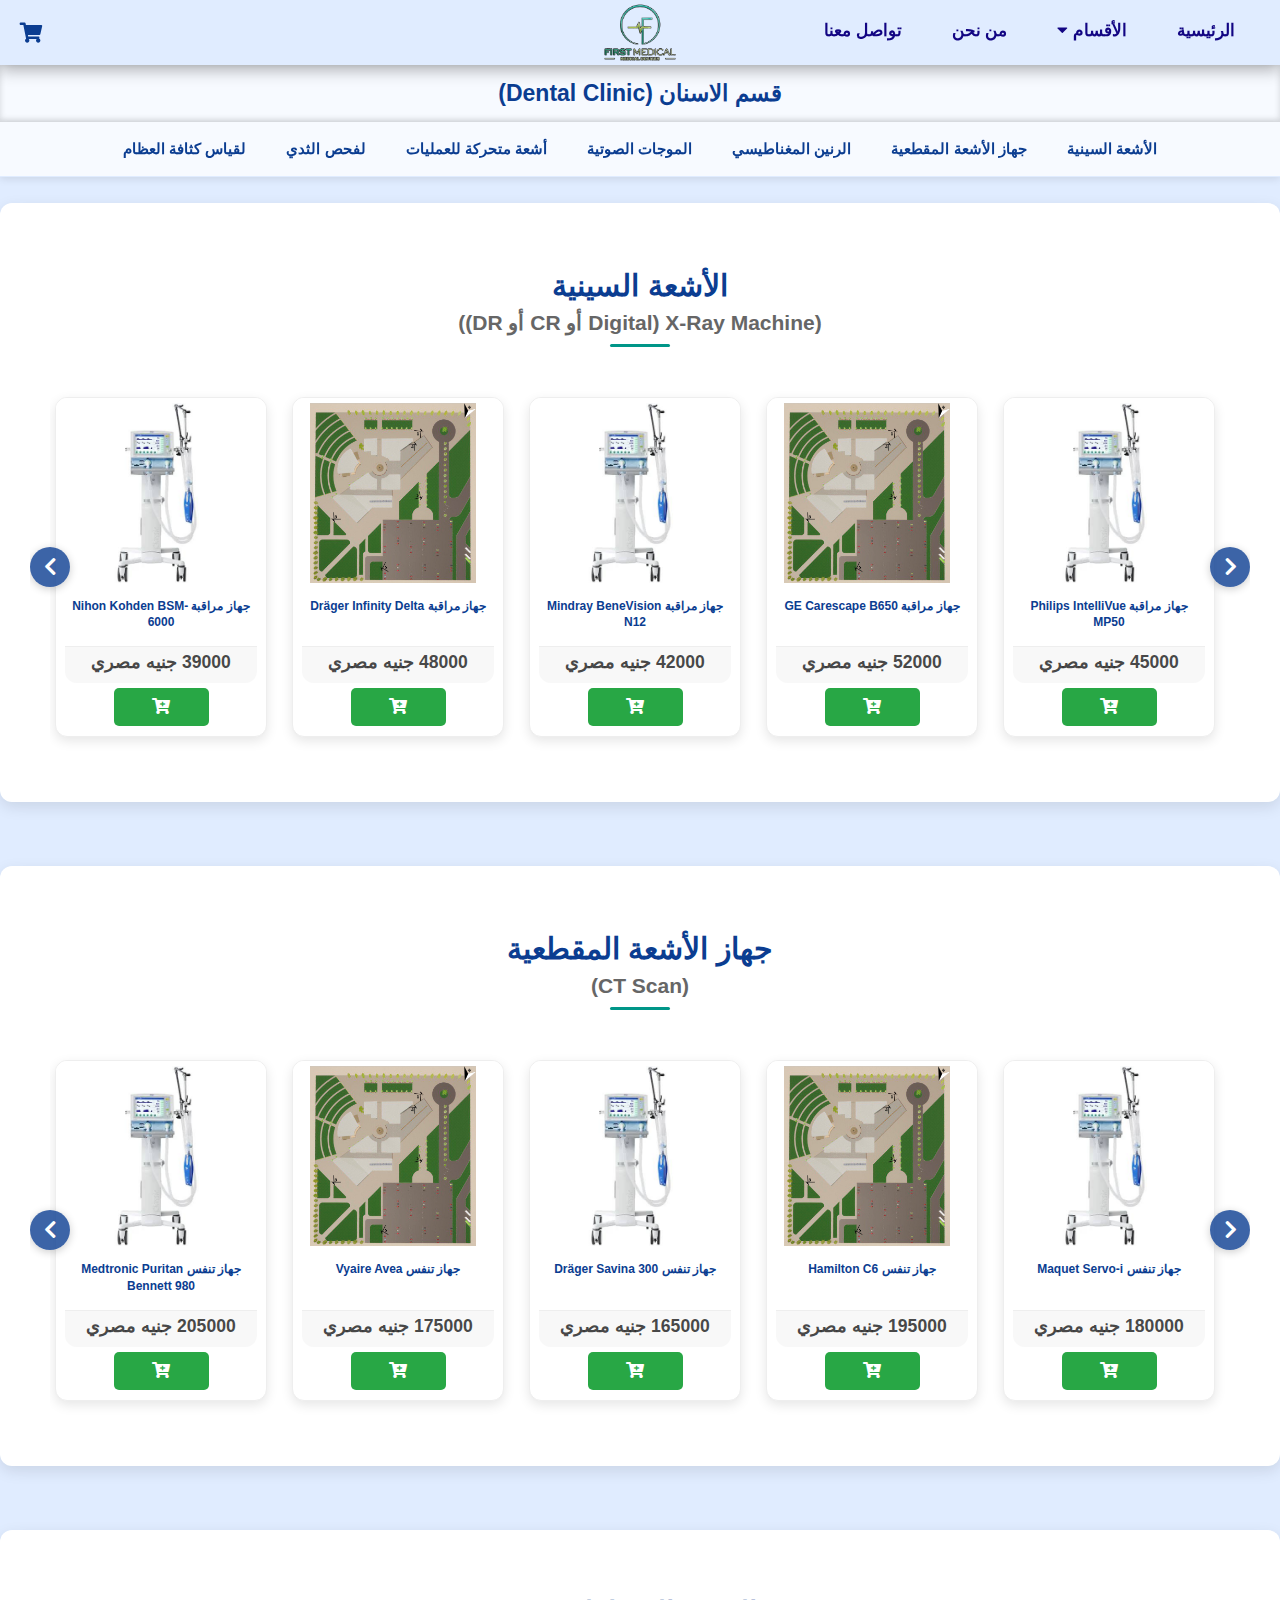
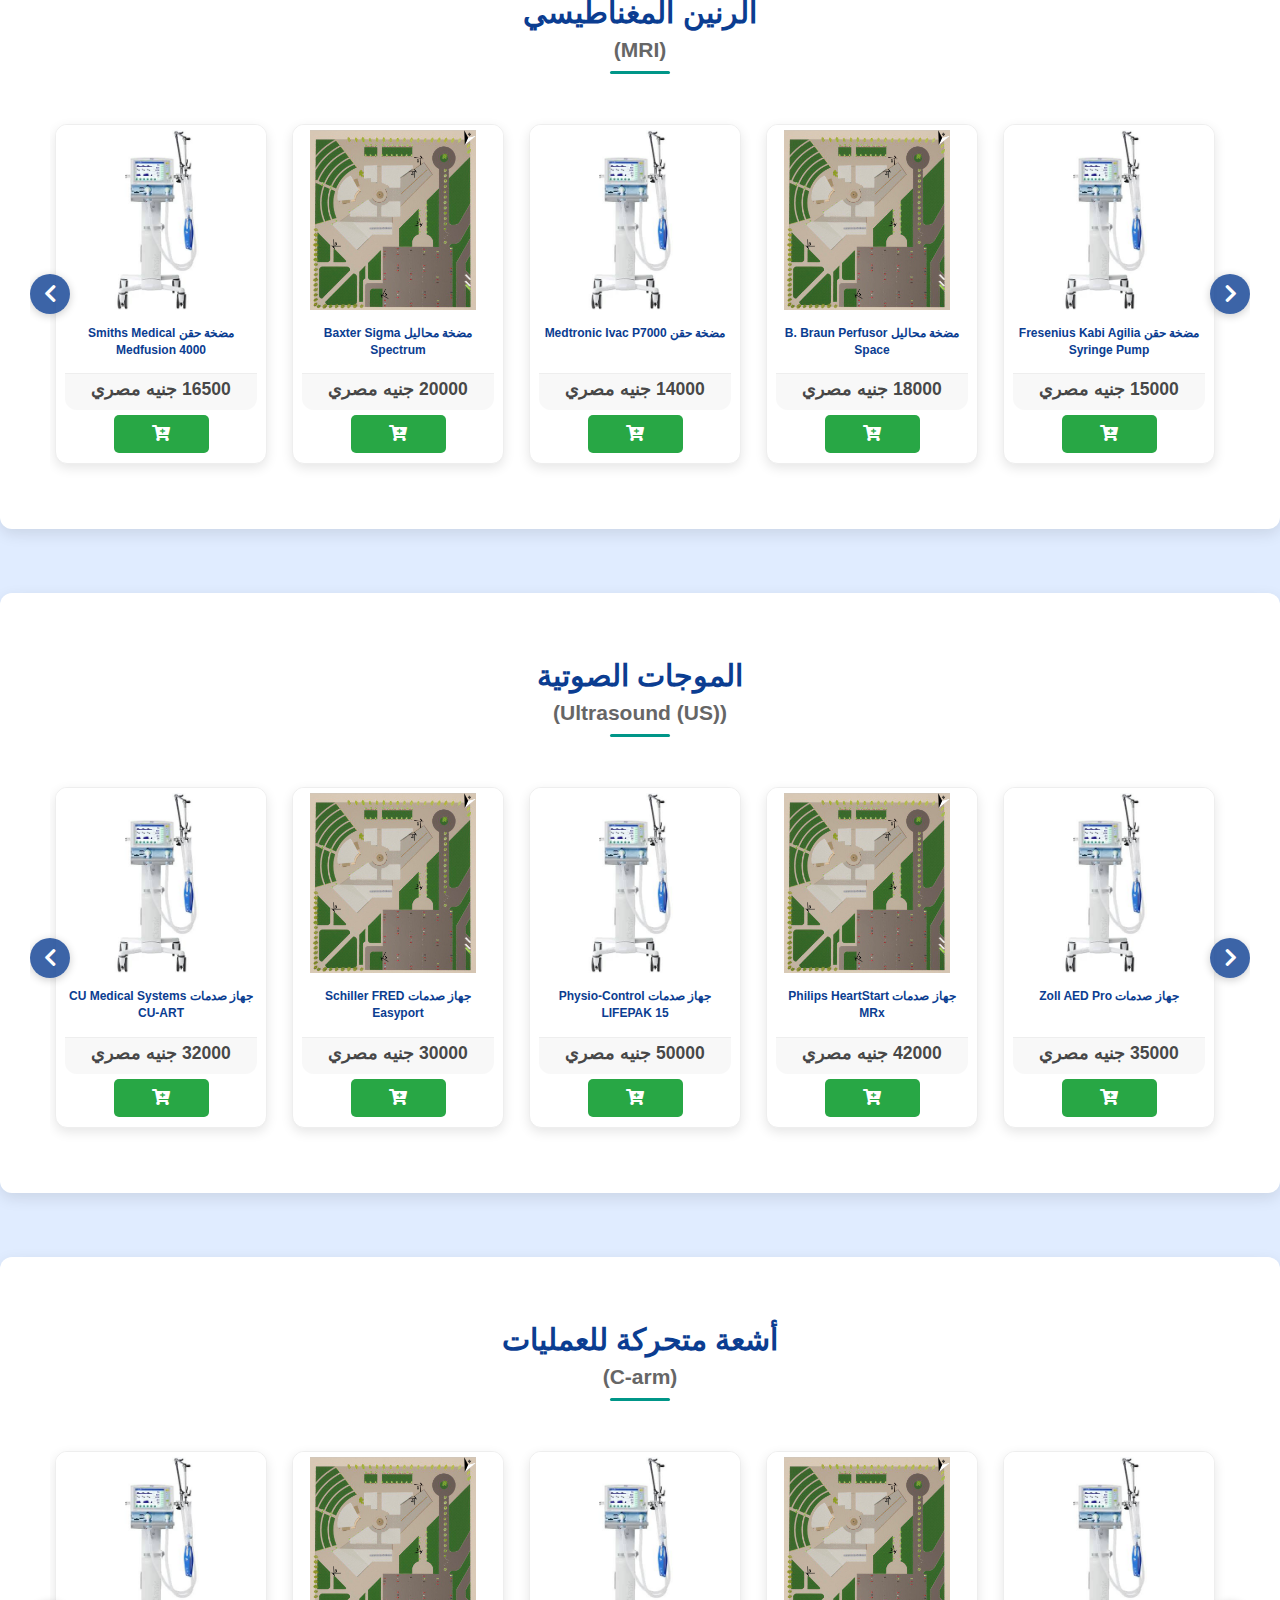
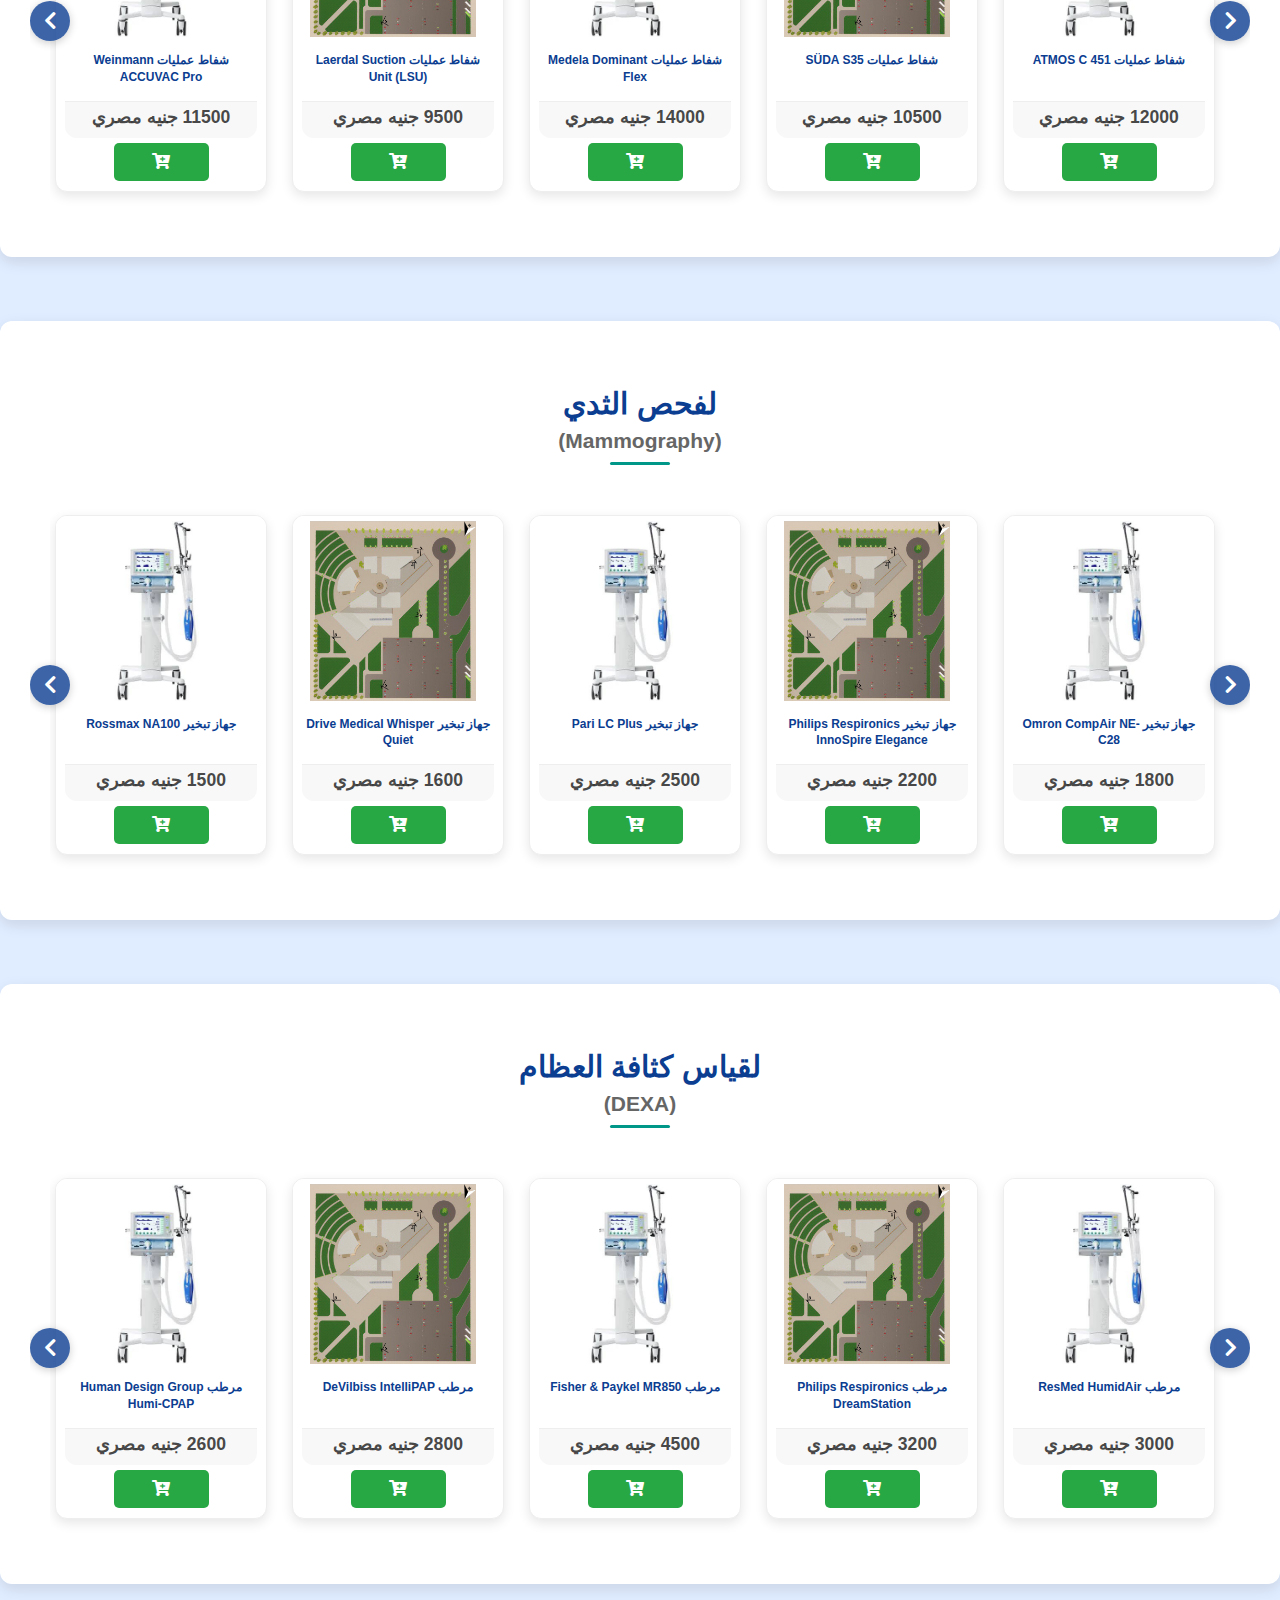
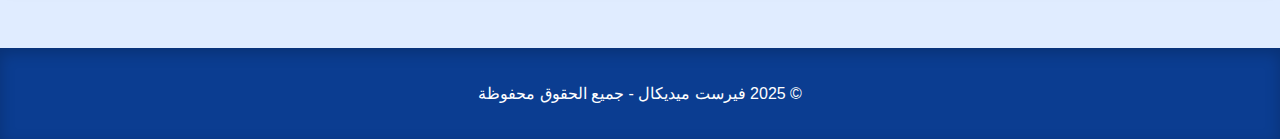
<file: sections/dental.html>
<!DOCTYPE html>
<html lang="ar" dir="rtl">
<head>
  <meta charset="UTF-8" />
  <meta name="viewport" content="width=device-width, initial-scale=1.0" />
  <title>قسم الاسنان - فيرست ميديكال</title>
  <link rel="stylesheet" href="style.css" />
  <link rel="stylesheet" href="https://cdnjs.cloudflare.com/ajax/libs/font-awesome/6.0.0-beta3/css/all.min.css">
  <link rel="stylesheet" href="https://cdnjs.cloudflare.com/ajax/libs/font-awesome/5.15.4/css/all.min.css">

</head>
<body>
  <header class="main-header">
    <div class="header-content">
      <button class="menu-toggle" id="menuToggle">
        <i class="fas fa-bars"></i>
      </button>

      <div class="logo"> 
        <a href="../index.html">
          <img src="../img/0fb31ad8-d5b3-44e5-b5f8-e0eccc55c459_20250714_211401_0000.png" alt="First Medical Logo" />
        </a>
        </div>

      <div id="cartIconContainer" class="cart-icon-container">
          <i class="fas fa-shopping-cart"></i>
          <span id="cartItemCount" class="cart-item-count">0</span>
      </div>

      <nav class="main-nav desktop-nav">
        <ul>
          <li><a href="../index.html">الرئيسية</a></li>
          <li class="has-sub">
            <a href="#">الأقسام <i class="fas fa-caret-down"></i></a>
            <ul class="submenu">
              <li><a href="icu.html">الرعاية المركزة</a></li>
              <li><a href="../العمليات/op.html">غرفة العمليات</a></li>
              <li><a href="nicu.html">الحضّانات</a></li>
              <li><a href="dental.html">الأسنان</a></li>
              <li><a href="radiology.html">قسم الأشعة</a></li>
            </ul>
          </li>
          <li><a href="about.html">من نحن</a></li>
          <li><a href="contact.html">تواصل معنا</a></li>
        </ul>
      </nav>
    </div>

    <nav class="side-menu" id="sideMenu">
      <ul>
        <li><a href="../index.html">الرئيسية</a></li>
        <li class="has-sub">
          <a href="#">الأقسام <i class="fas fa-caret-down"></i></a>
          <ul class="submenu">
            <li><a href="icu.html">الرعاية المركزة</a></li>
            <li><a href="../العمليات/op.html">غرفة العمليات</a></li>
            <li><a href="nicu.html">الحضّانات</a></li>
            <li><a href="dental.html">الأسنان</a></li>
            <li><a href="radiology.html">قسم الأشعة</a></li>
          </ul>
        </li>
        <li><a href="about.html">من نحن</a></li>
        <li><a href="contact.html">تواصل معنا</a></li>
      </ul>
    </nav>

    <div class="overlay" id="overlay"></div>
  </header>

  <div id="sideCart" class="side-cart">
      <div class="cart-header">
          <h2>سلة المشتريات</h2>
          <button id="closeCartBtn" class="close-cart-btn">&times;</button>
      </div>
      <div id="cartItemsContainer" class="cart-items-container">
          <p class="empty-cart-message">سلتك فارغة حاليًا.</p>
      </div>
      <div class="cart-summary">
          <p>الإجمالي: <span id="cartTotalPrice">0.00 جنيه مصري</span></p>
      </div>
      <div class="cart-actions">
          <button id="clearCartBtn" class="btn-clear-cart">حذف السلة</button>
          <button id="checkoutBtn" class="btn-checkout">تأكيد الطلب</button>
      </div>
  </div>

  <div id="toastContainer" class="toast-container">
  </div>

  <main>
    <section class="section-title">
      <h2>قسم الاسنان (Dental Clinic)</h2>
    </section>

    <nav class="device-nav-links">
      <div class="nav-links-container" id="device-nav-links-container">
        </div>
    </nav>

    <div id="icu-sections">
      </div>

    <div id="icu-sections" class="icu-sections">
      </div>

  </main>

  <div id="device-modal" class="modal hidden">
    <div class="modal-content">
      <span class="close-modal">&times;</span>
      <div class="modal-body">
        </div>
    </div>
  </div>

  <footer>
    <p>&copy; 2025 فيرست ميديكال - جميع الحقوق محفوظة</p>
  </footer>

  <button id="back-to-top" class="back-to-top">
        <i class="fas fa-arrow-up"></i>
    </button>

  <script defer src="script.js"></script>
</body>
</html>
</file>
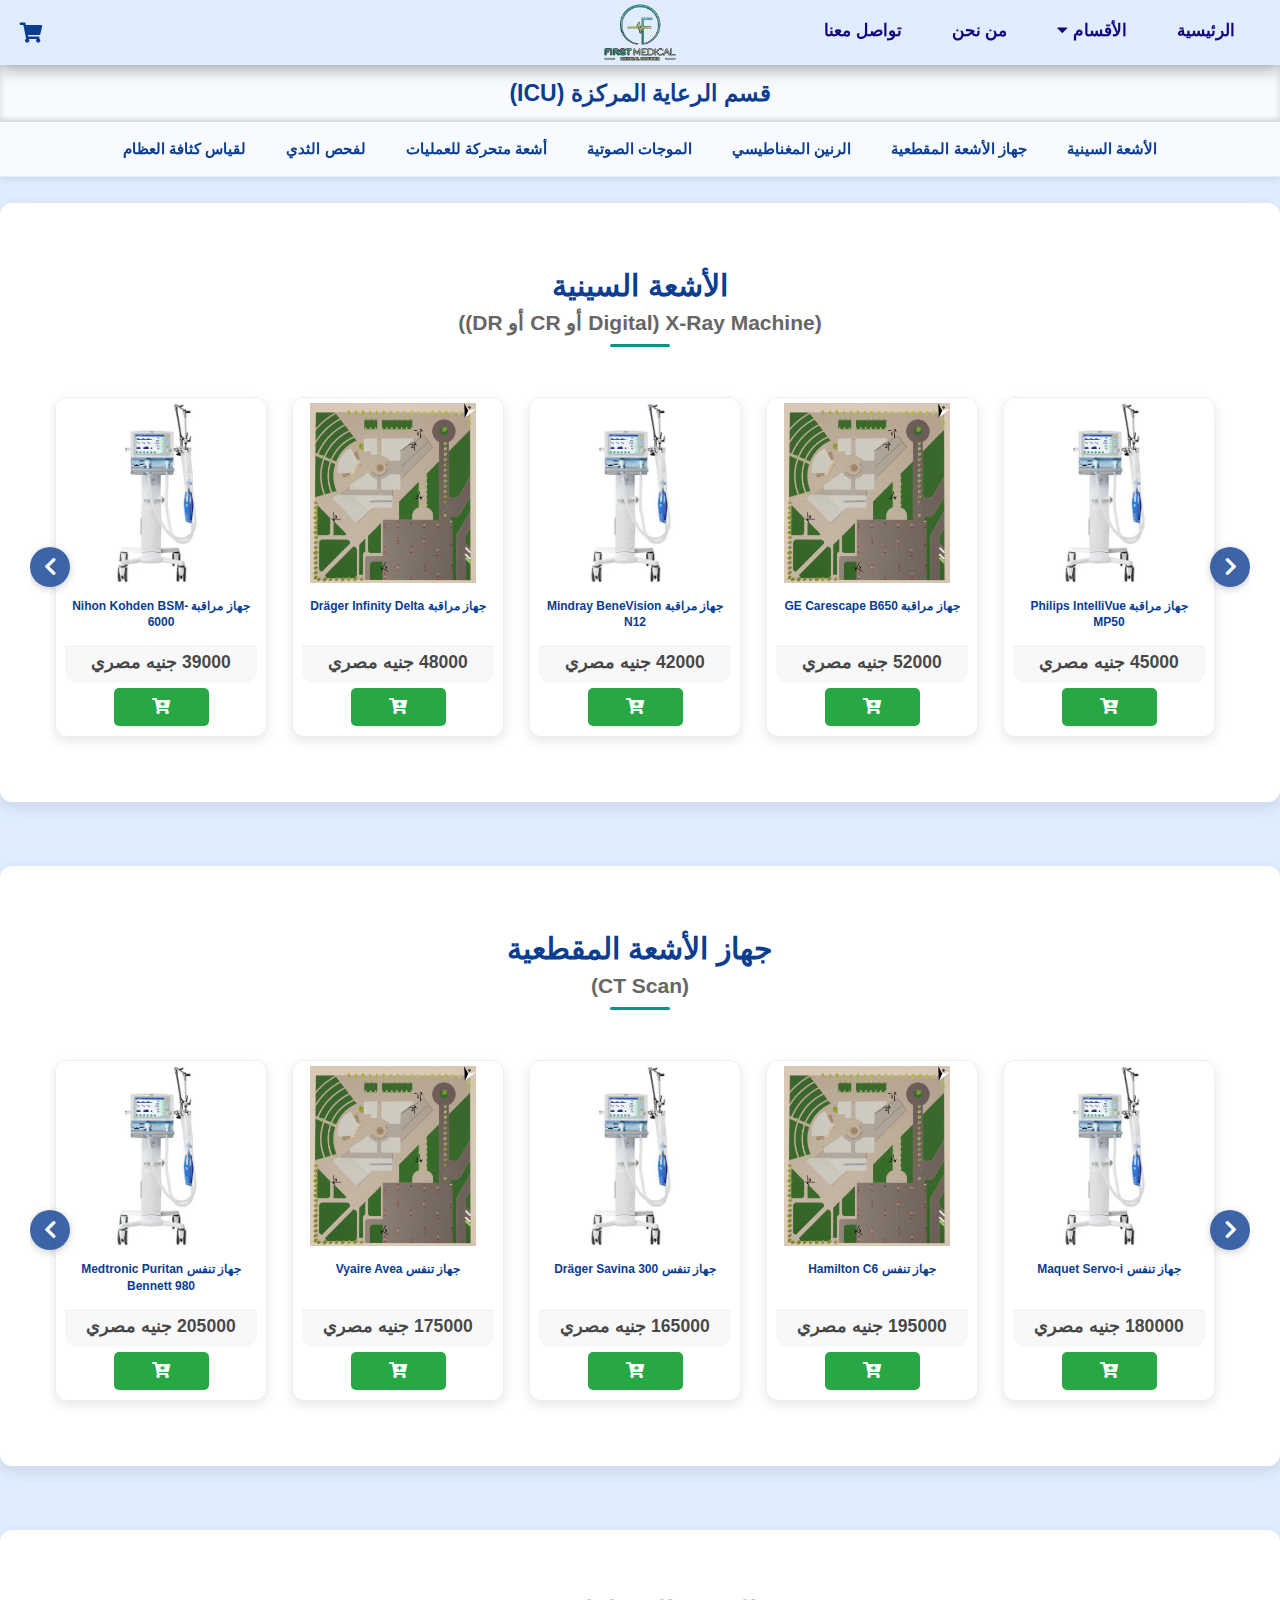
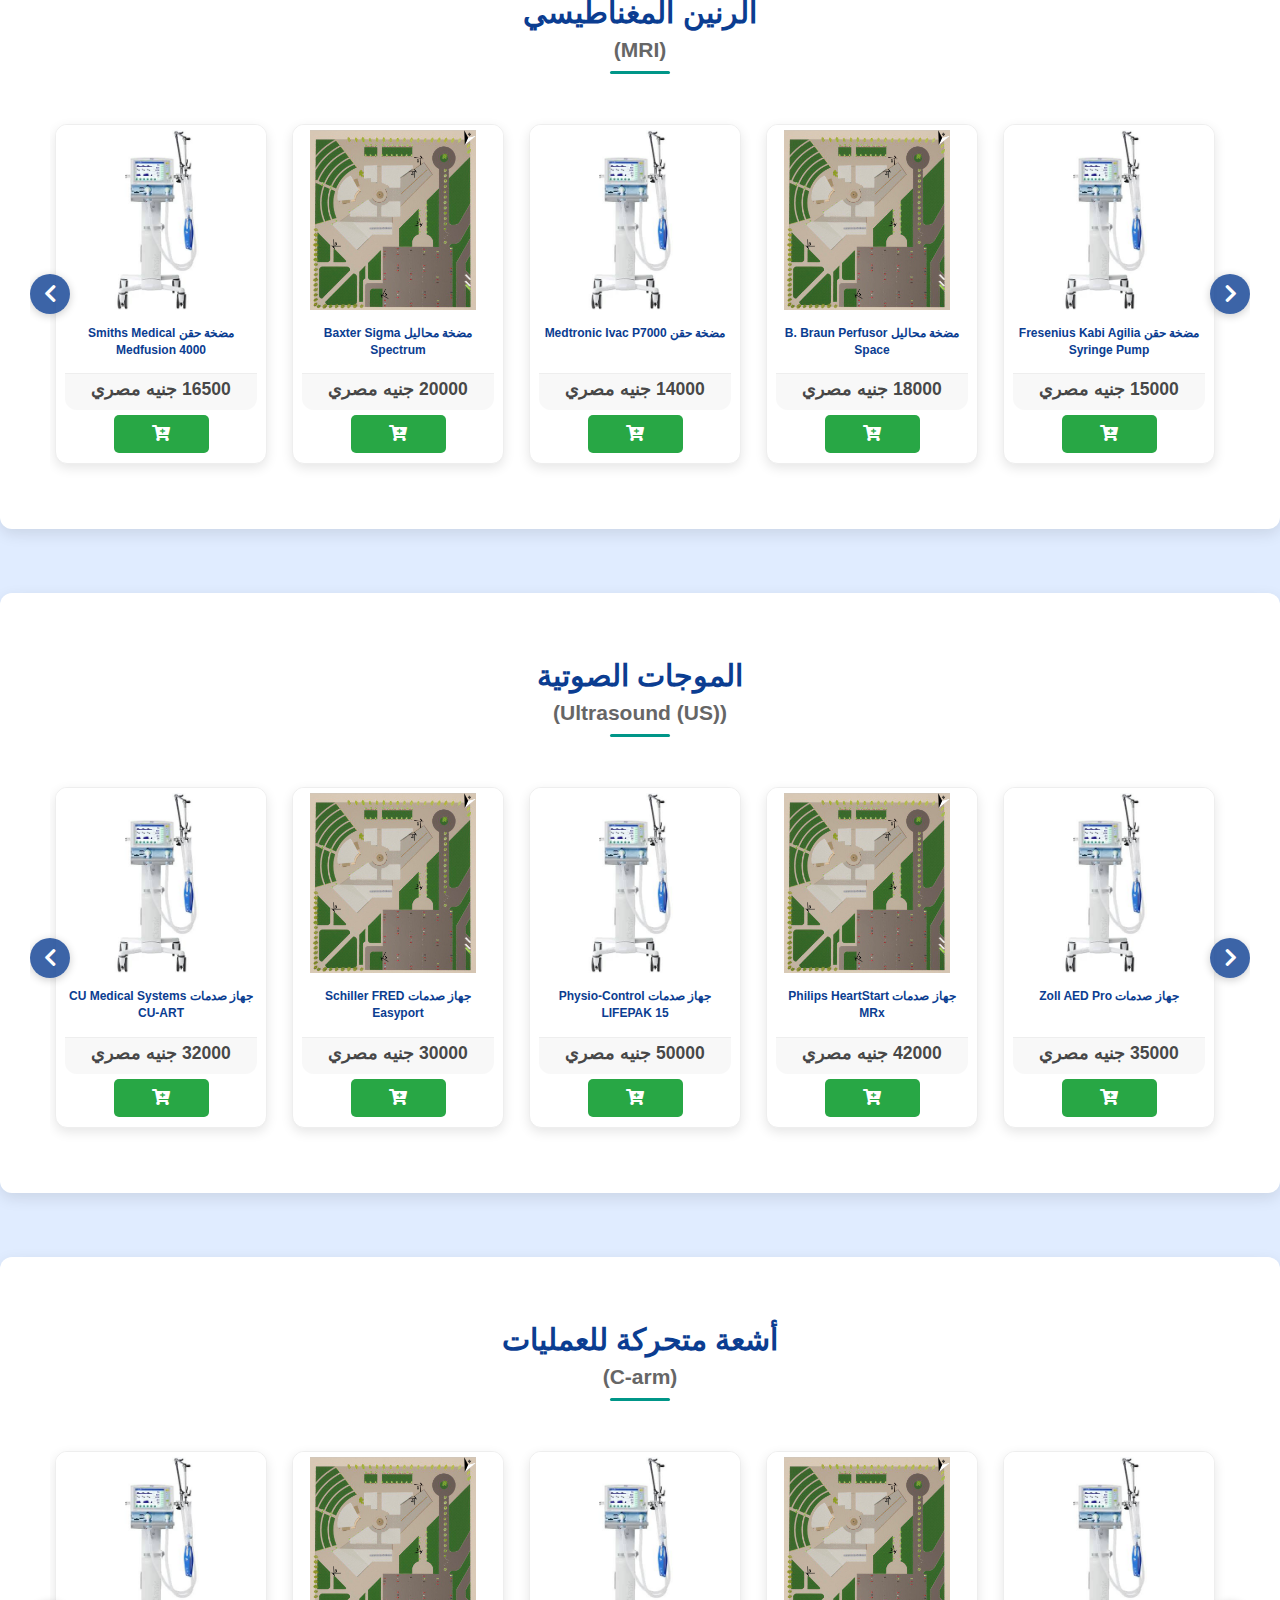
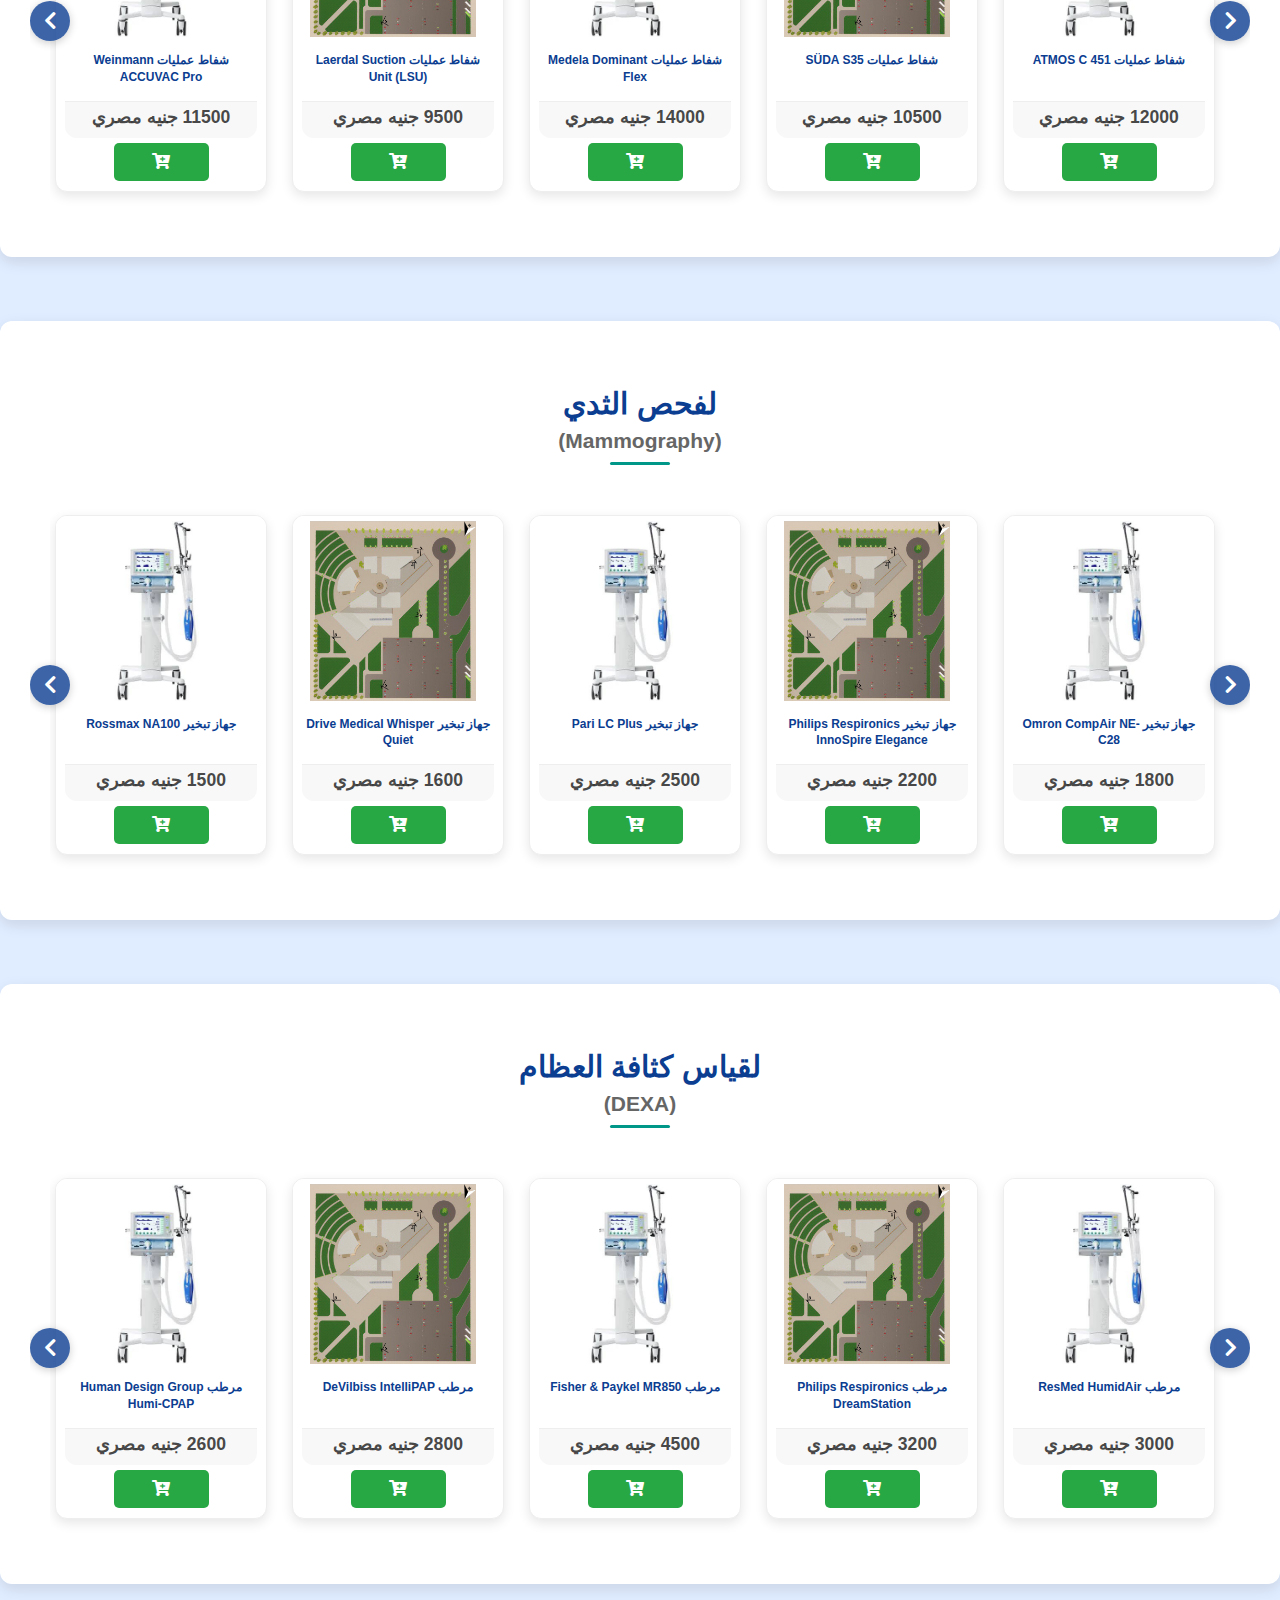
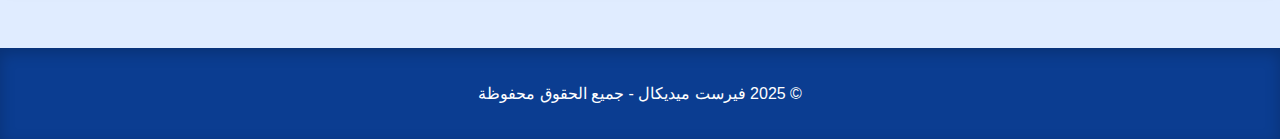
<file: sections/icu.html>
<!DOCTYPE html>
<html lang="ar" dir="rtl">
<head>
  <meta charset="UTF-8" />
  <meta name="viewport" content="width=device-width, initial-scale=1.0" />
  <title>قسم الرعاية المركزة - فيرست ميديكال</title>
  <link rel="stylesheet" href="style.css" />
  <link rel="stylesheet" href="https://cdnjs.cloudflare.com/ajax/libs/font-awesome/6.0.0-beta3/css/all.min.css">
  <link rel="stylesheet" href="https://cdnjs.cloudflare.com/ajax/libs/font-awesome/5.15.4/css/all.min.css">

</head>
<body>
  <header class="main-header">
    <div class="header-content">
      <button class="menu-toggle" id="menuToggle">
        <i class="fas fa-bars"></i>
      </button>

      <div class="logo">
       <a href="../index.html">
          <img src="../img/0fb31ad8-d5b3-44e5-b5f8-e0eccc55c459_20250714_211401_0000.png" alt="First Medical Logo" />
        </a>
      </div>

      <div id="cartIconContainer" class="cart-icon-container">
          <i class="fas fa-shopping-cart"></i>
          <span id="cartItemCount" class="cart-item-count">0</span>
      </div>

      <nav class="main-nav desktop-nav">
        <ul>
          <li><a href="../index.html">الرئيسية</a></li>
          <li class="has-sub">
            <a href="#">الأقسام <i class="fas fa-caret-down"></i></a>
            <ul class="submenu">
              <li><a href="icu.html">الرعاية المركزة</a></li>
              <li><a href="../العمليات/op.html">غرفة العمليات</a></li>
              <li><a href="nicu.html">الحضّانات</a></li>
              <li><a href="dental.html">الأسنان</a></li>
              <li><a href="radiology.html">قسم الأشعة</a></li>
            </ul>
          </li>
          <li><a href="about.html">من نحن</a></li>
          <li><a href="contact.html">تواصل معنا</a></li>
        </ul>
      </nav>
    </div>

    <nav class="side-menu" id="sideMenu">
      <ul>
        <li><a href="../index.html">الرئيسية</a></li>
        <li class="has-sub">
          <a href="#">الأقسام <i class="fas fa-caret-down"></i></a>
          <ul class="submenu">
            <li><a href="icu.html">الرعاية المركزة</a></li>
            <li><a href="../العمليات/op.html">غرفة العمليات</a></li>
            <li><a href="nicu.html">الحضّانات</a></li>
            <li><a href="dental.html">الأسنان</a></li>
            <li><a href="radiology.html">قسم الأشعة</a></li>
          </ul>
        </li>
        <li><a href="about.html">من نحن</a></li>
        <li><a href="contact.html">تواصل معنا</a></li>
      </ul>
    </nav>

    <div class="overlay" id="overlay"></div>
  </header>

  <div id="sideCart" class="side-cart">
      <div class="cart-header">
          <h2>سلة المشتريات</h2>
          <button id="closeCartBtn" class="close-cart-btn">&times;</button>
      </div>
      <div id="cartItemsContainer" class="cart-items-container">
          <p class="empty-cart-message">سلتك فارغة حاليًا.</p>
      </div>
      <div class="cart-summary">
          <p>الإجمالي: <span id="cartTotalPrice">0.00 جنيه مصري</span></p>
      </div>
      <div class="cart-actions">
          <button id="clearCartBtn" class="btn-clear-cart">حذف السلة</button>
          <button id="checkoutBtn" class="btn-checkout">تأكيد الطلب</button>
      </div>
  </div>

  <div id="toastContainer" class="toast-container">
  </div>

  <main>
    <section class="section-title">
      <h2>قسم الرعاية المركزة (ICU)</h2>
    </section>

    <nav class="device-nav-links">
      <div class="nav-links-container" id="device-nav-links-container">
        </div>
    </nav>

    <div id="icu-sections">
      </div>

    <div id="icu-sections" class="icu-sections">
      </div>

  </main>

  <div id="device-modal" class="modal hidden">
    <div class="modal-content">
      <span class="close-modal">&times;</span>
      <div class="modal-body">
        </div>
    </div>
  </div>

  <footer>
    <p>&copy; 2025 فيرست ميديكال - جميع الحقوق محفوظة</p>
  </footer>

  <button id="back-to-top" class="back-to-top">
        <i class="fas fa-arrow-up"></i>
    </button>

  <script defer src="script.js"></script>
</body>
</html>
</file>
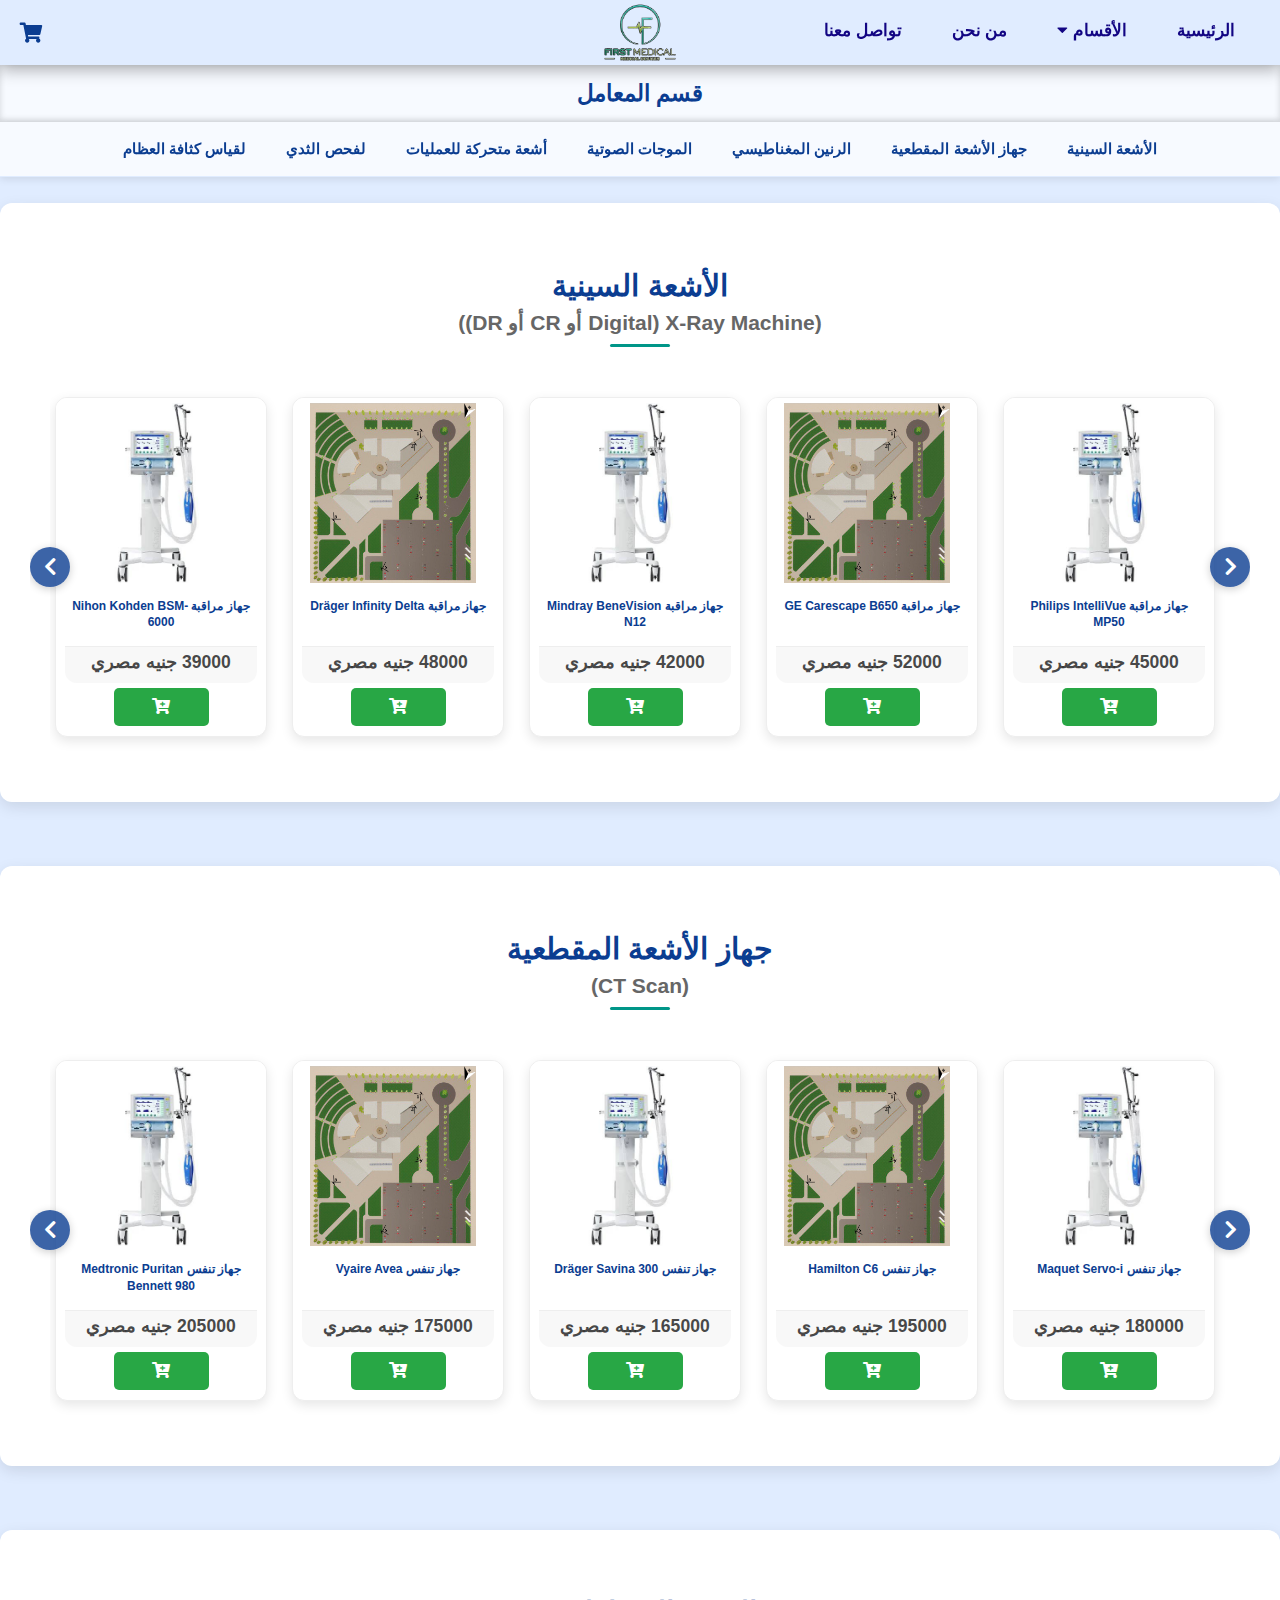
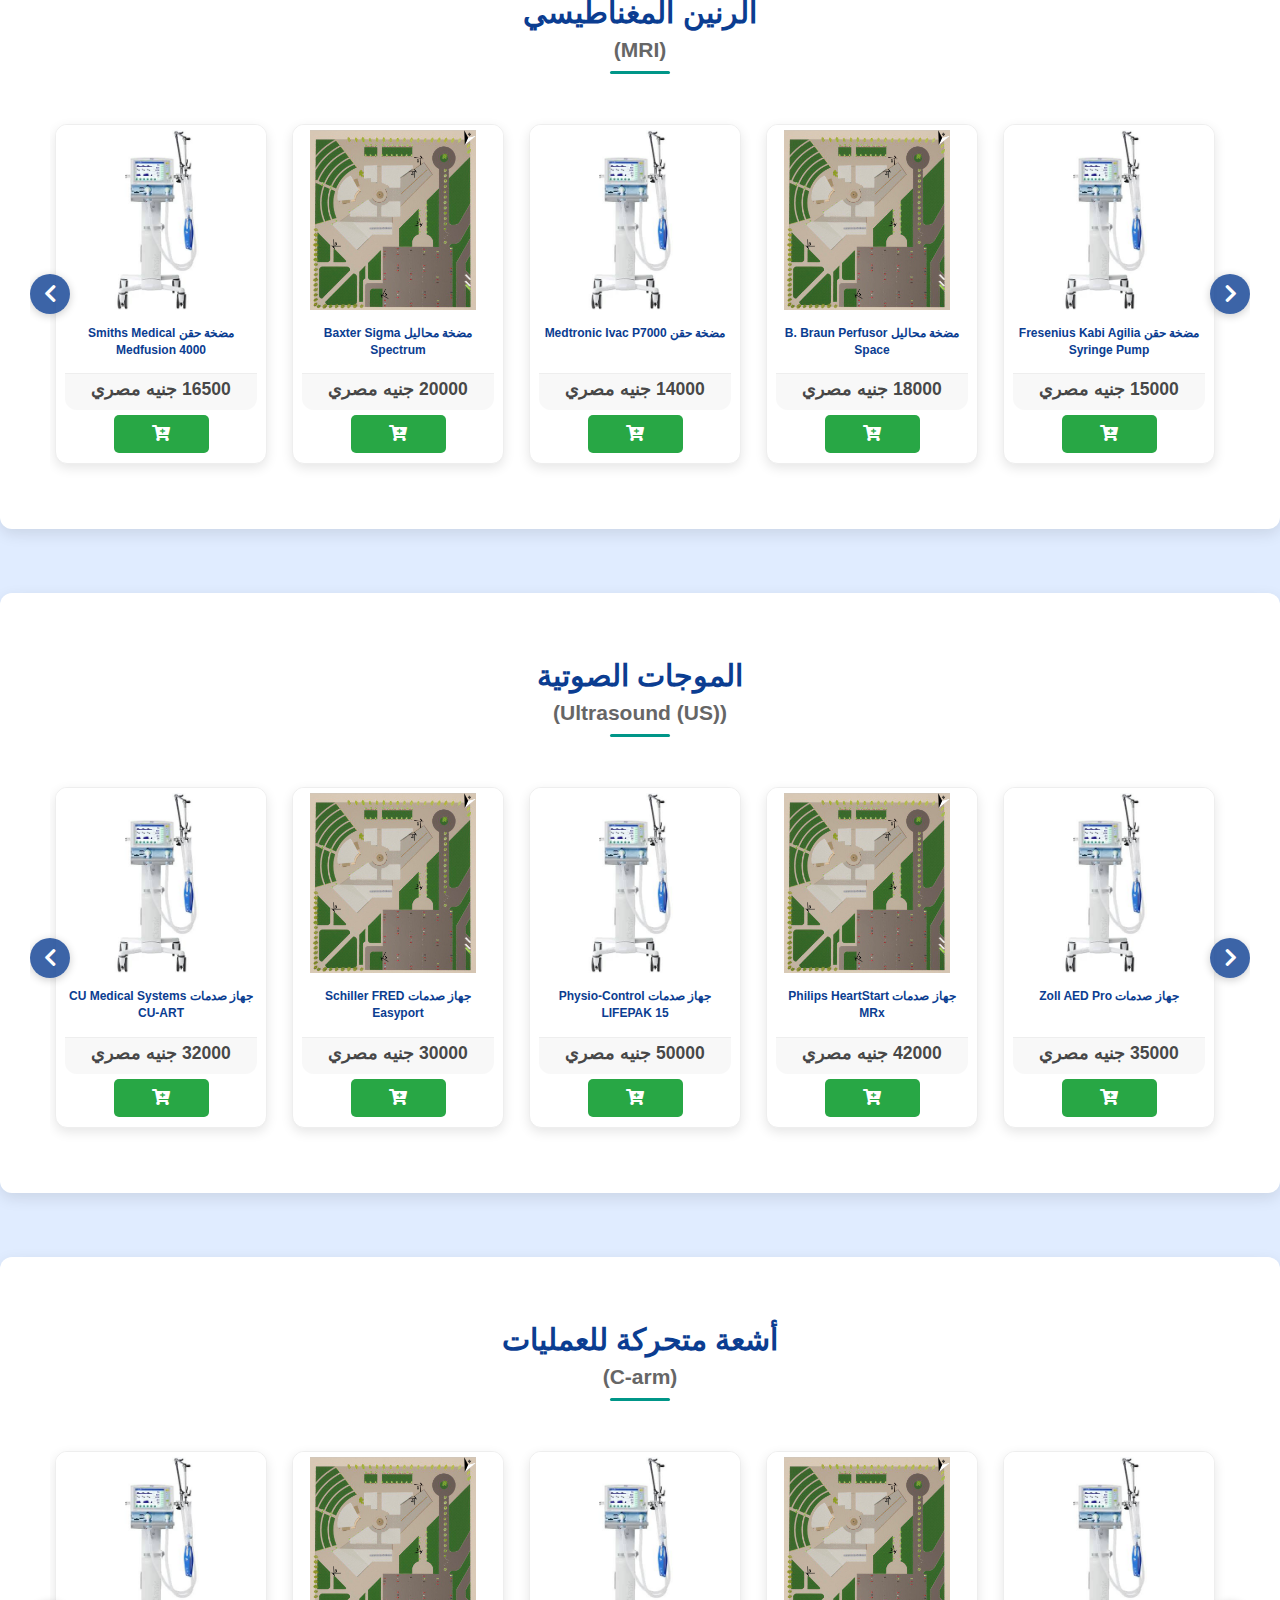
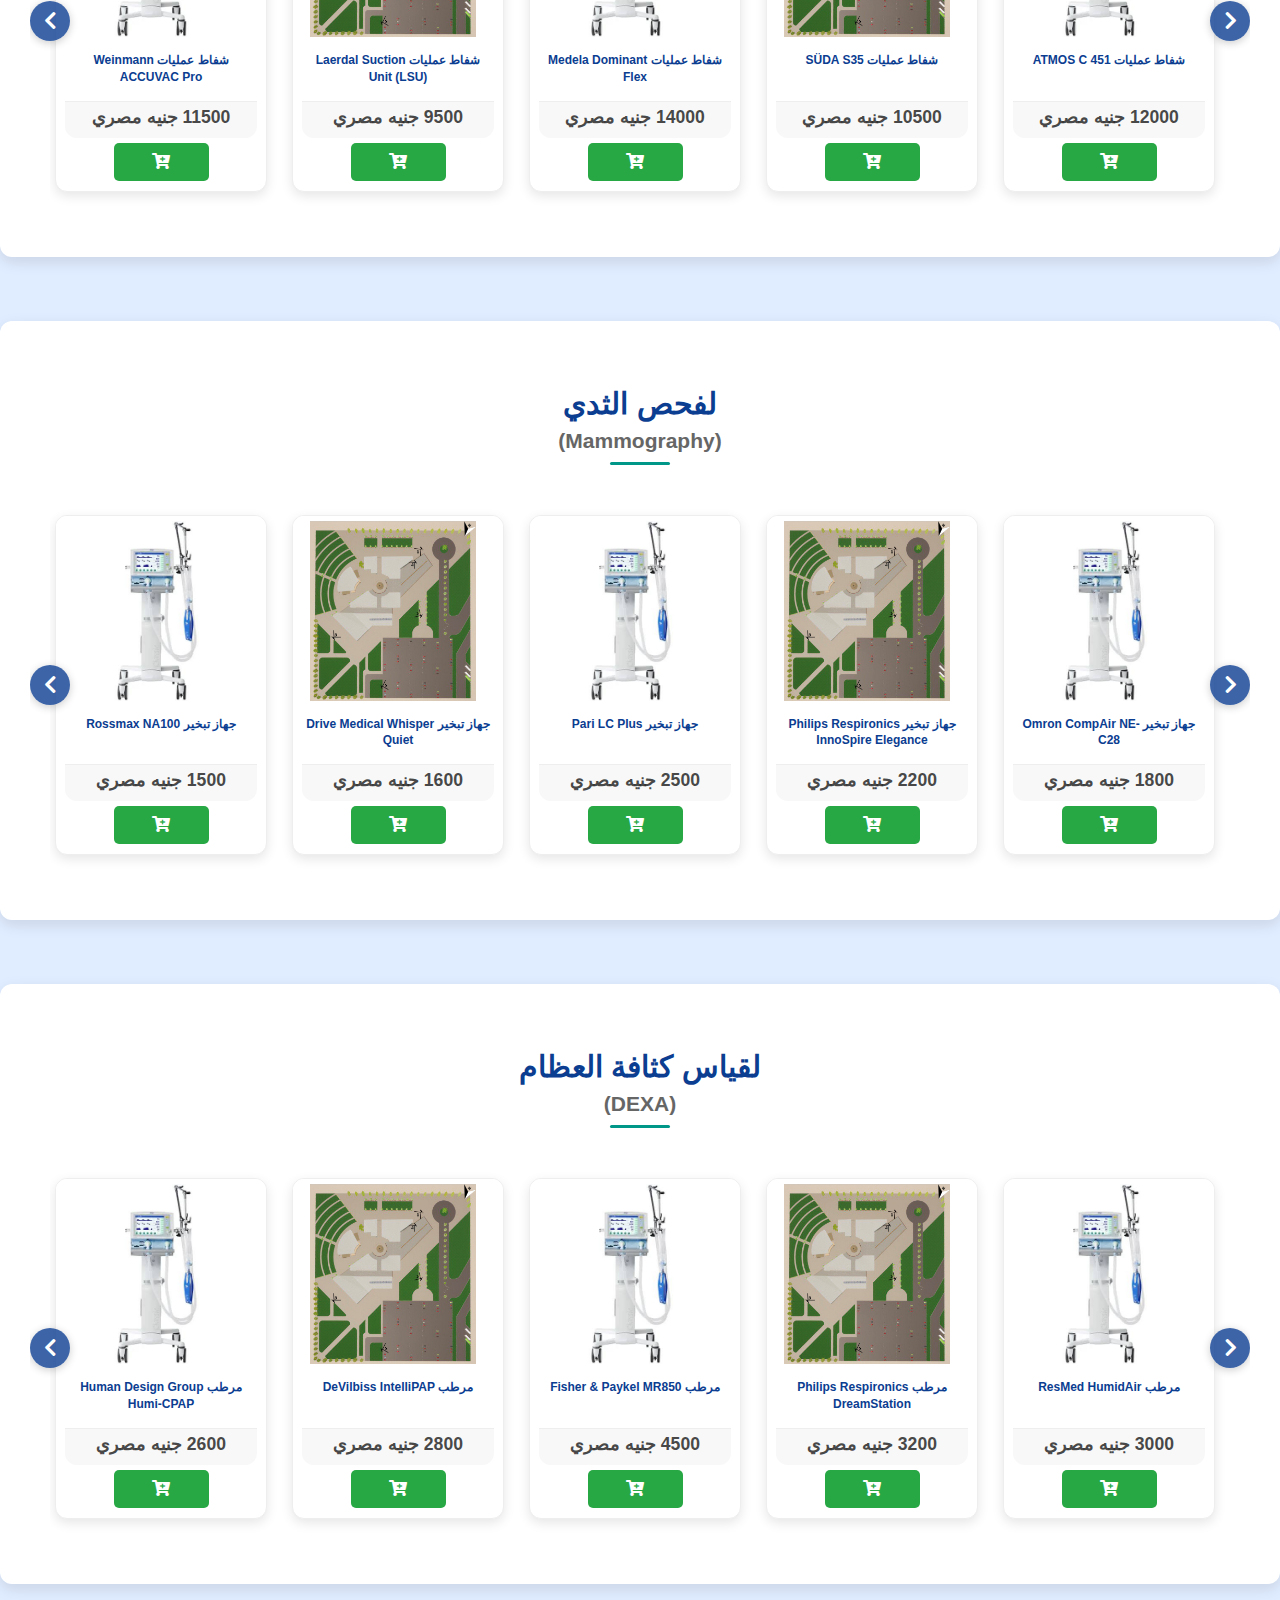
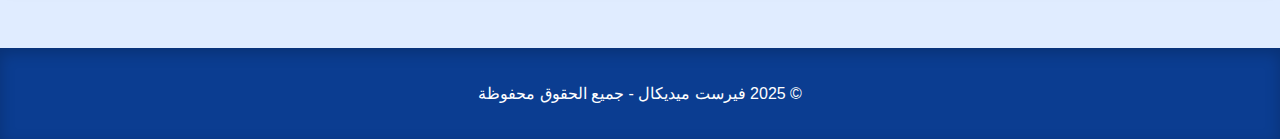
<file: sections/ma.html>
<!DOCTYPE html>
<html lang="ar" dir="rtl">
<head>
  <meta charset="UTF-8" />
  <meta name="viewport" content="width=device-width, initial-scale=1.0" />
  <title>قسم المعامل - فيرست ميديكال</title>
  <link rel="stylesheet" href="style.css" />
  <link rel="stylesheet" href="https://cdnjs.cloudflare.com/ajax/libs/font-awesome/6.0.0-beta3/css/all.min.css">
  <link rel="stylesheet" href="https://cdnjs.cloudflare.com/ajax/libs/font-awesome/5.15.4/css/all.min.css">

</head>
<body>
  <header class="main-header">
    <div class="header-content">
      <button class="menu-toggle" id="menuToggle">
        <i class="fas fa-bars"></i>
      </button>

      <div class="logo">
        <a href="../index.html">
          <img src="../img/0fb31ad8-d5b3-44e5-b5f8-e0eccc55c459_20250714_211401_0000.png" alt="First Medical Logo" />
        </a>
      </div>

      <div id="cartIconContainer" class="cart-icon-container">
          <i class="fas fa-shopping-cart"></i>
          <span id="cartItemCount" class="cart-item-count">0</span>
      </div>

      <nav class="main-nav desktop-nav">
        <ul>
          <li><a href="../index.html">الرئيسية</a></li>
          <li class="has-sub">
            <a href="#">الأقسام <i class="fas fa-caret-down"></i></a>
            <ul class="submenu">
              <li><a href="icu.html">الرعاية المركزة</a></li>
              <li><a href="../العمليات/op.html">غرفة العمليات</a></li>
              <li><a href="nicu.html">الحضّانات</a></li>
              <li><a href="dental.html">الأسنان</a></li>
              <li><a href="radiology.html">قسم الأشعة</a></li>
            </ul>
          </li>
          <li><a href="about.html">من نحن</a></li>
          <li><a href="contact.html">تواصل معنا</a></li>
        </ul>
      </nav>
    </div>

    <nav class="side-menu" id="sideMenu">
      <ul>
        <li><a href="../index.html">الرئيسية</a></li>
        <li class="has-sub">
          <a href="#">الأقسام <i class="fas fa-caret-down"></i></a>
          <ul class="submenu">
            <li><a href="icu.html">الرعاية المركزة</a></li>
            <li><a href="../العمليات/op.html">غرفة العمليات</a></li>
            <li><a href="nicu.html">الحضّانات</a></li>
            <li><a href="dental.html">الأسنان</a></li>
            <li><a href="radiology.html">قسم الأشعة</a></li>
          </ul>
        </li>
        <li><a href="about.html">من نحن</a></li>
        <li><a href="contact.html">تواصل معنا</a></li>
      </ul>
    </nav>

    <div class="overlay" id="overlay"></div>
  </header>

  <div id="sideCart" class="side-cart">
      <div class="cart-header">
          <h2>سلة المشتريات</h2>
          <button id="closeCartBtn" class="close-cart-btn">&times;</button>
      </div>
      <div id="cartItemsContainer" class="cart-items-container">
          <p class="empty-cart-message">سلتك فارغة حاليًا.</p>
      </div>
      <div class="cart-summary">
          <p>الإجمالي: <span id="cartTotalPrice">0.00 جنيه مصري</span></p>
      </div>
      <div class="cart-actions">
          <button id="clearCartBtn" class="btn-clear-cart">حذف السلة</button>
          <button id="checkoutBtn" class="btn-checkout">تأكيد الطلب</button>
      </div>
  </div>

  <div id="toastContainer" class="toast-container">
  </div>

  <main>
    <section class="section-title">
      <h2>قسم المعامل</h2>
    </section>

    <nav class="device-nav-links">
      <div class="nav-links-container" id="device-nav-links-container">
        </div>
    </nav>

    <div id="icu-sections">
      </div>

    <div id="icu-sections" class="icu-sections">
      </div>

  </main>

  <div id="device-modal" class="modal hidden">
    <div class="modal-content">
      <span class="close-modal">&times;</span>
      <div class="modal-body">
        </div>
    </div>
  </div>

  <footer>
    <p>&copy; 2025 فيرست ميديكال - جميع الحقوق محفوظة</p>
  </footer>

  <button id="back-to-top" class="back-to-top">
        <i class="fas fa-arrow-up"></i>
    </button>

  <script defer src="script.js"></script>
</body>
</html>
</file>
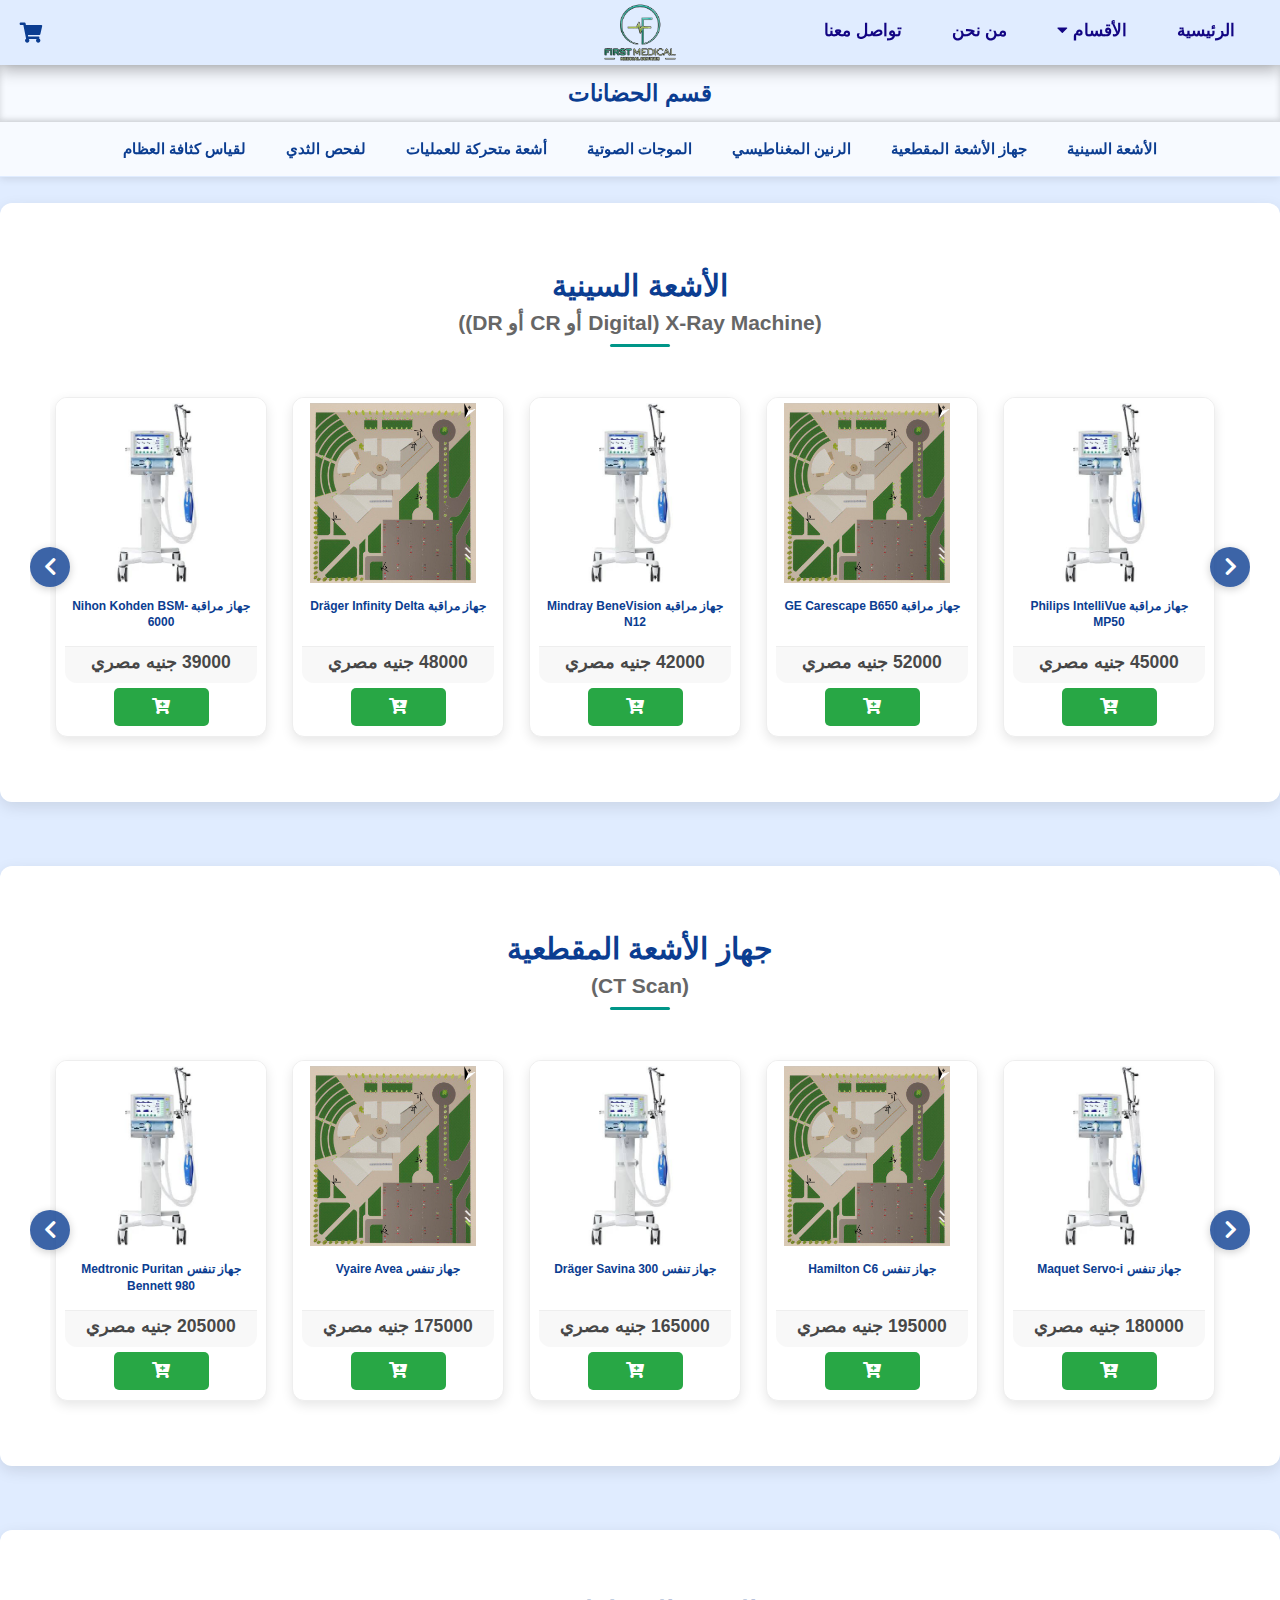
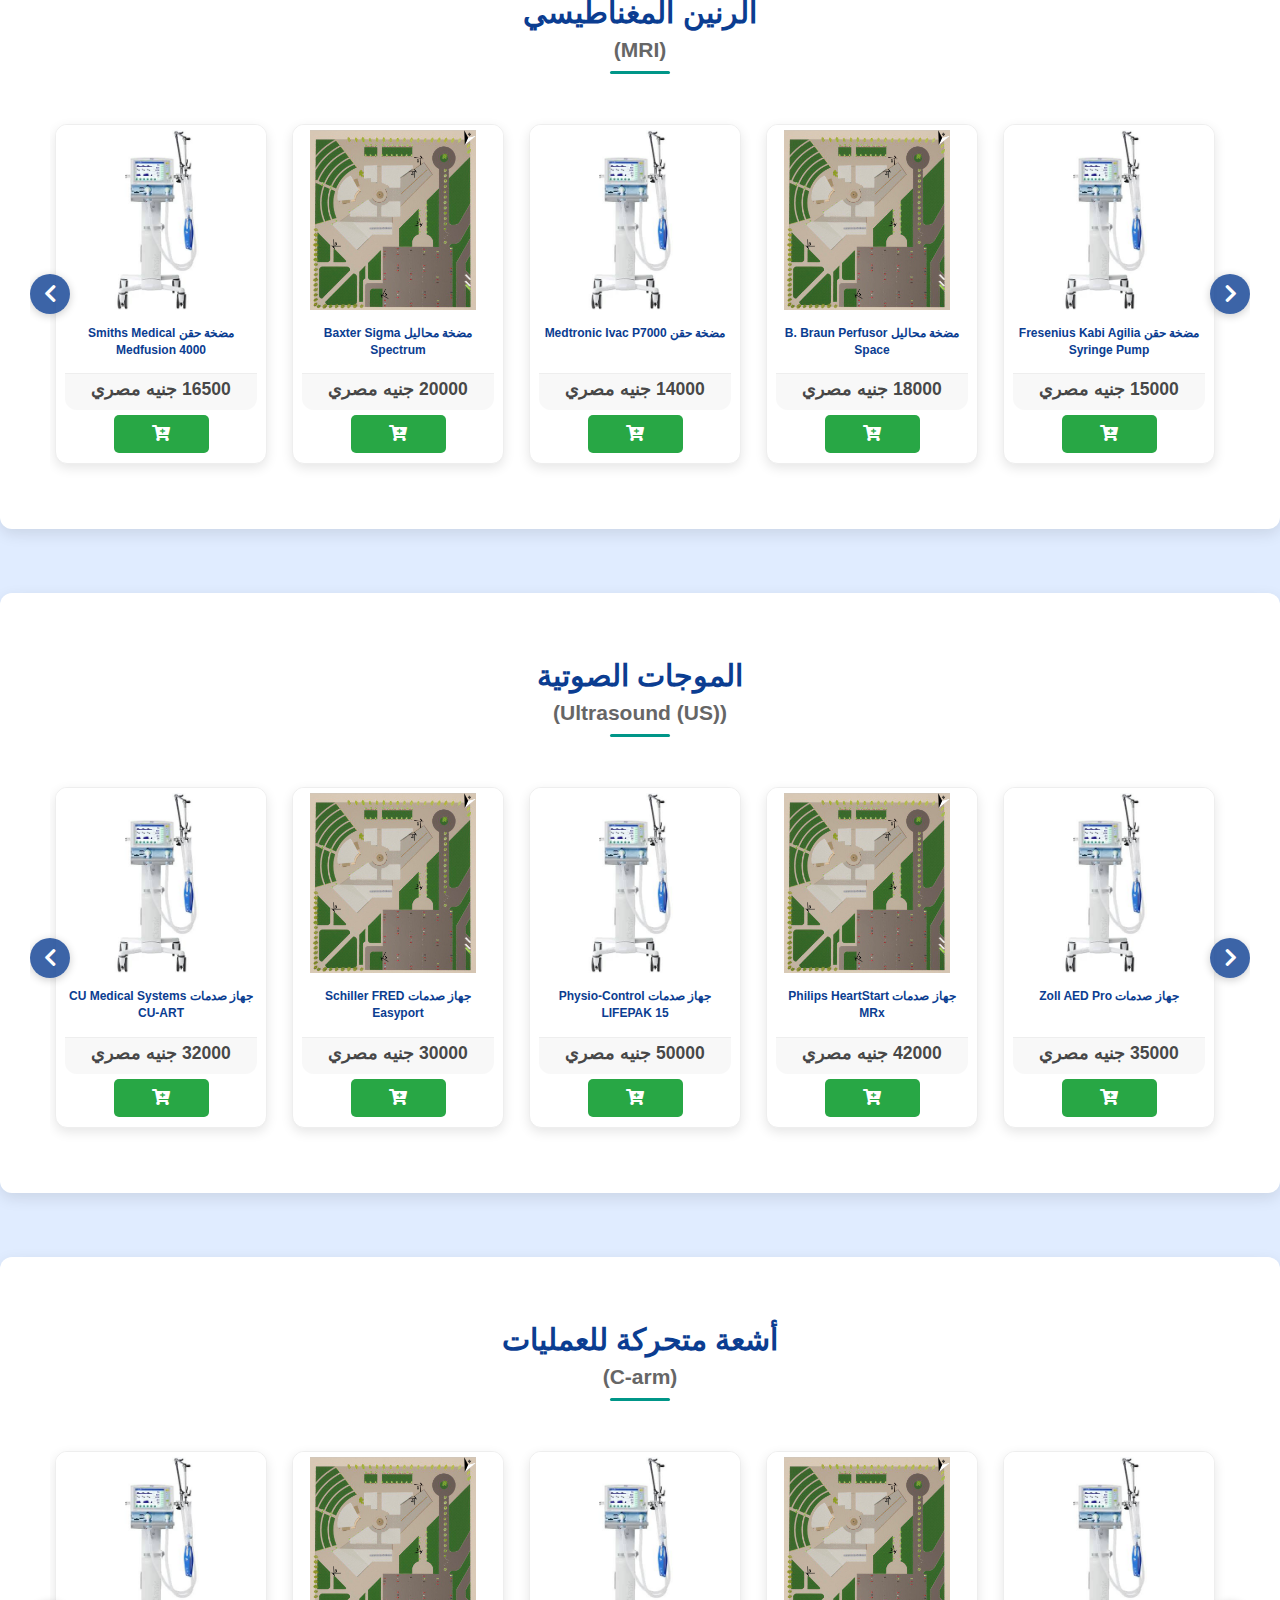
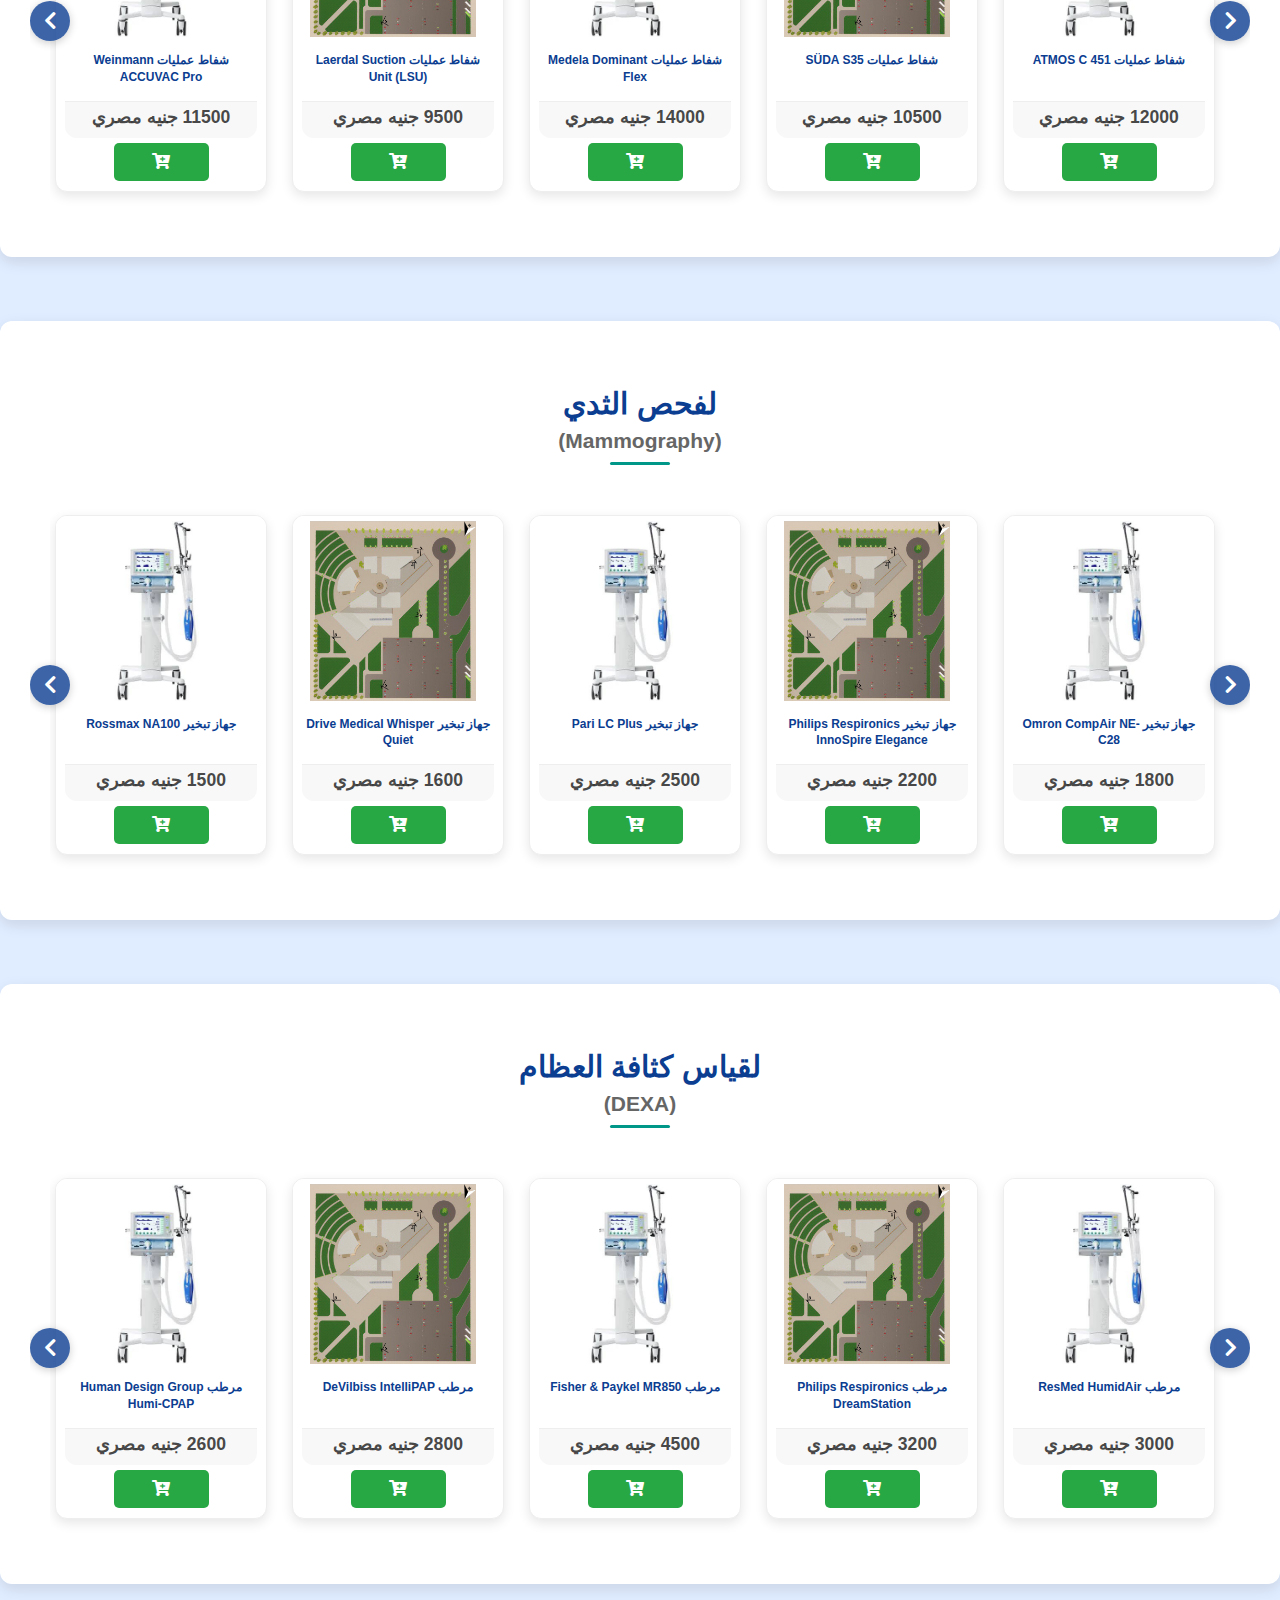
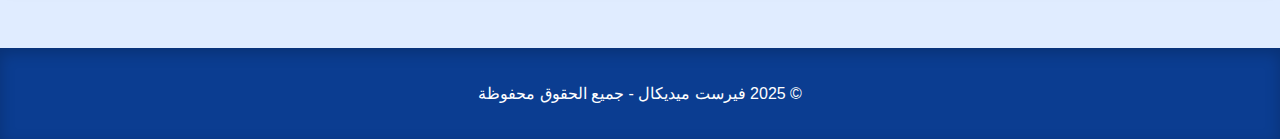
<file: sections/nicu.html>
<!DOCTYPE html>
<html lang="ar" dir="rtl">
<head>
  <meta charset="UTF-8" />
  <meta name="viewport" content="width=device-width, initial-scale=1.0" />
  <title>قسم الحضانات - فيرست ميديكال</title>
  <link rel="stylesheet" href="style.css" />
  <link rel="stylesheet" href="https://cdnjs.cloudflare.com/ajax/libs/font-awesome/6.0.0-beta3/css/all.min.css">
  <link rel="stylesheet" href="https://cdnjs.cloudflare.com/ajax/libs/font-awesome/5.15.4/css/all.min.css">

</head>
<body>
  <header class="main-header">
    <div class="header-content">
      <button class="menu-toggle" id="menuToggle">
        <i class="fas fa-bars"></i>
      </button>

      <div class="logo">
        <a href="../index.html">
          <img src="../img/0fb31ad8-d5b3-44e5-b5f8-e0eccc55c459_20250714_211401_0000.png" alt="First Medical Logo" />
        </a>
      </div>

      <div id="cartIconContainer" class="cart-icon-container">
          <i class="fas fa-shopping-cart"></i>
          <span id="cartItemCount" class="cart-item-count">0</span>
      </div>

      <nav class="main-nav desktop-nav">
        <ul>
          <li><a href="../index.html">الرئيسية</a></li>
          <li class="has-sub">
            <a href="#">الأقسام <i class="fas fa-caret-down"></i></a>
            <ul class="submenu">
              <li><a href="icu.html">الرعاية المركزة</a></li>
              <li><a href="../العمليات/op.html">غرفة العمليات</a></li>
              <li><a href="nicu.html">الحضّانات</a></li>
              <li><a href="dental.html">الأسنان</a></li>
              <li><a href="radiology.html">قسم الأشعة</a></li>
            </ul>
          </li>
          <li><a href="about.html">من نحن</a></li>
          <li><a href="contact.html">تواصل معنا</a></li>
        </ul>
      </nav>
    </div>

    <nav class="side-menu" id="sideMenu">
      <ul>
        <li><a href="../index.html">الرئيسية</a></li>
        <li class="has-sub">
          <a href="#">الأقسام <i class="fas fa-caret-down"></i></a>
          <ul class="submenu">
            <li><a href="icu.html">الرعاية المركزة</a></li>
            <li><a href="../العمليات/op.html">غرفة العمليات</a></li>
            <li><a href="nicu.html">الحضّانات</a></li>
            <li><a href="dental.html">الأسنان</a></li>
            <li><a href="radiology.html">قسم الأشعة</a></li>
          </ul>
        </li>
        <li><a href="about.html">من نحن</a></li>
        <li><a href="contact.html">تواصل معنا</a></li>
      </ul>
    </nav>

    <div class="overlay" id="overlay"></div>
  </header>

  <div id="sideCart" class="side-cart">
      <div class="cart-header">
          <h2>سلة المشتريات</h2>
          <button id="closeCartBtn" class="close-cart-btn">&times;</button>
      </div>
      <div id="cartItemsContainer" class="cart-items-container">
          <p class="empty-cart-message">سلتك فارغة حاليًا.</p>
      </div>
      <div class="cart-summary">
          <p>الإجمالي: <span id="cartTotalPrice">0.00 جنيه مصري</span></p>
      </div>
      <div class="cart-actions">
          <button id="clearCartBtn" class="btn-clear-cart">حذف السلة</button>
          <button id="checkoutBtn" class="btn-checkout">تأكيد الطلب</button>
      </div>
  </div>

  <div id="toastContainer" class="toast-container">
  </div>

  <main>
    <section class="section-title">
      <h2>قسم الحضانات</h2>
    </section>

    <nav class="device-nav-links">
      <div class="nav-links-container" id="device-nav-links-container">
        </div>
    </nav>

    <div id="icu-sections">
      </div>

    <div id="icu-sections" class="icu-sections">
      </div>

  </main>

  <div id="device-modal" class="modal hidden">
    <div class="modal-content">
      <span class="close-modal">&times;</span>
      <div class="modal-body">
        </div>
    </div>
  </div>

  <footer>
    <p>&copy; 2025 فيرست ميديكال - جميع الحقوق محفوظة</p>
  </footer>

  <button id="back-to-top" class="back-to-top">
        <i class="fas fa-arrow-up"></i>
    </button>

  <script defer src="script.js"></script>
</body>
</html>
</file>
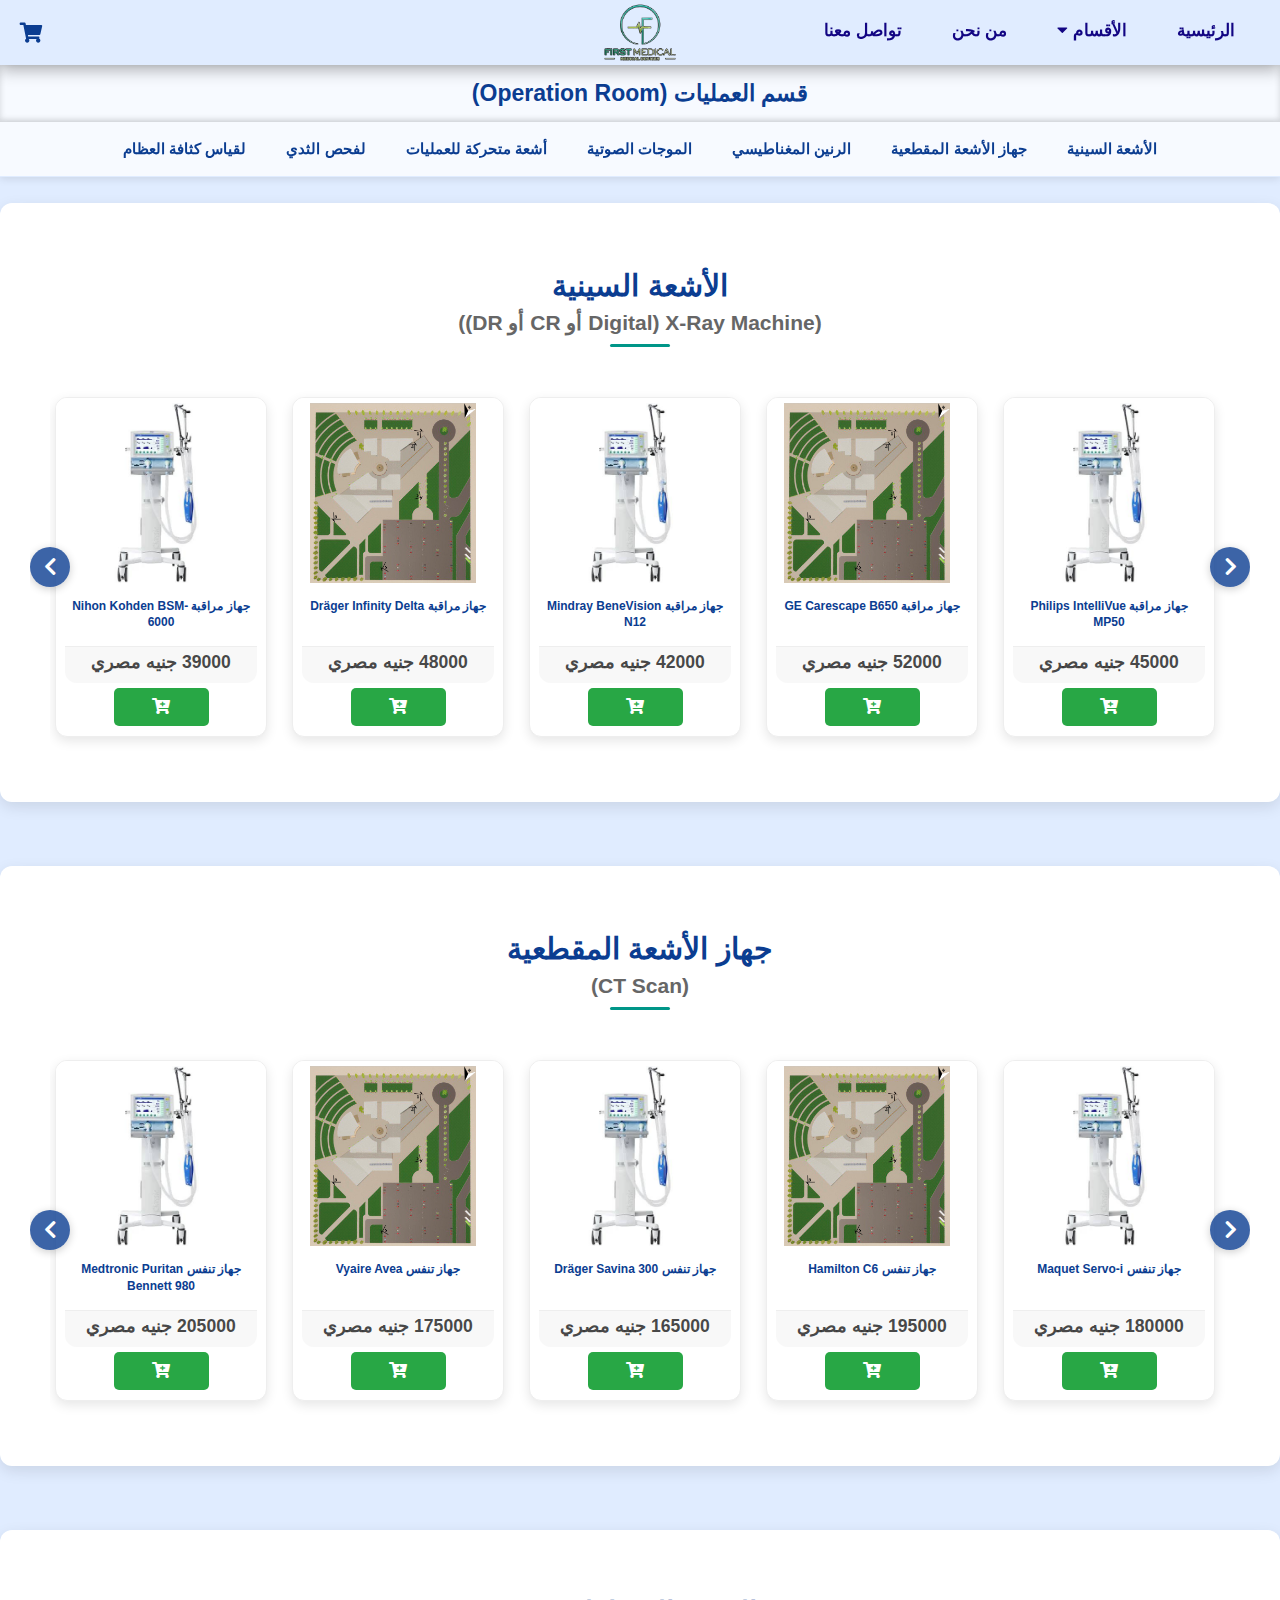
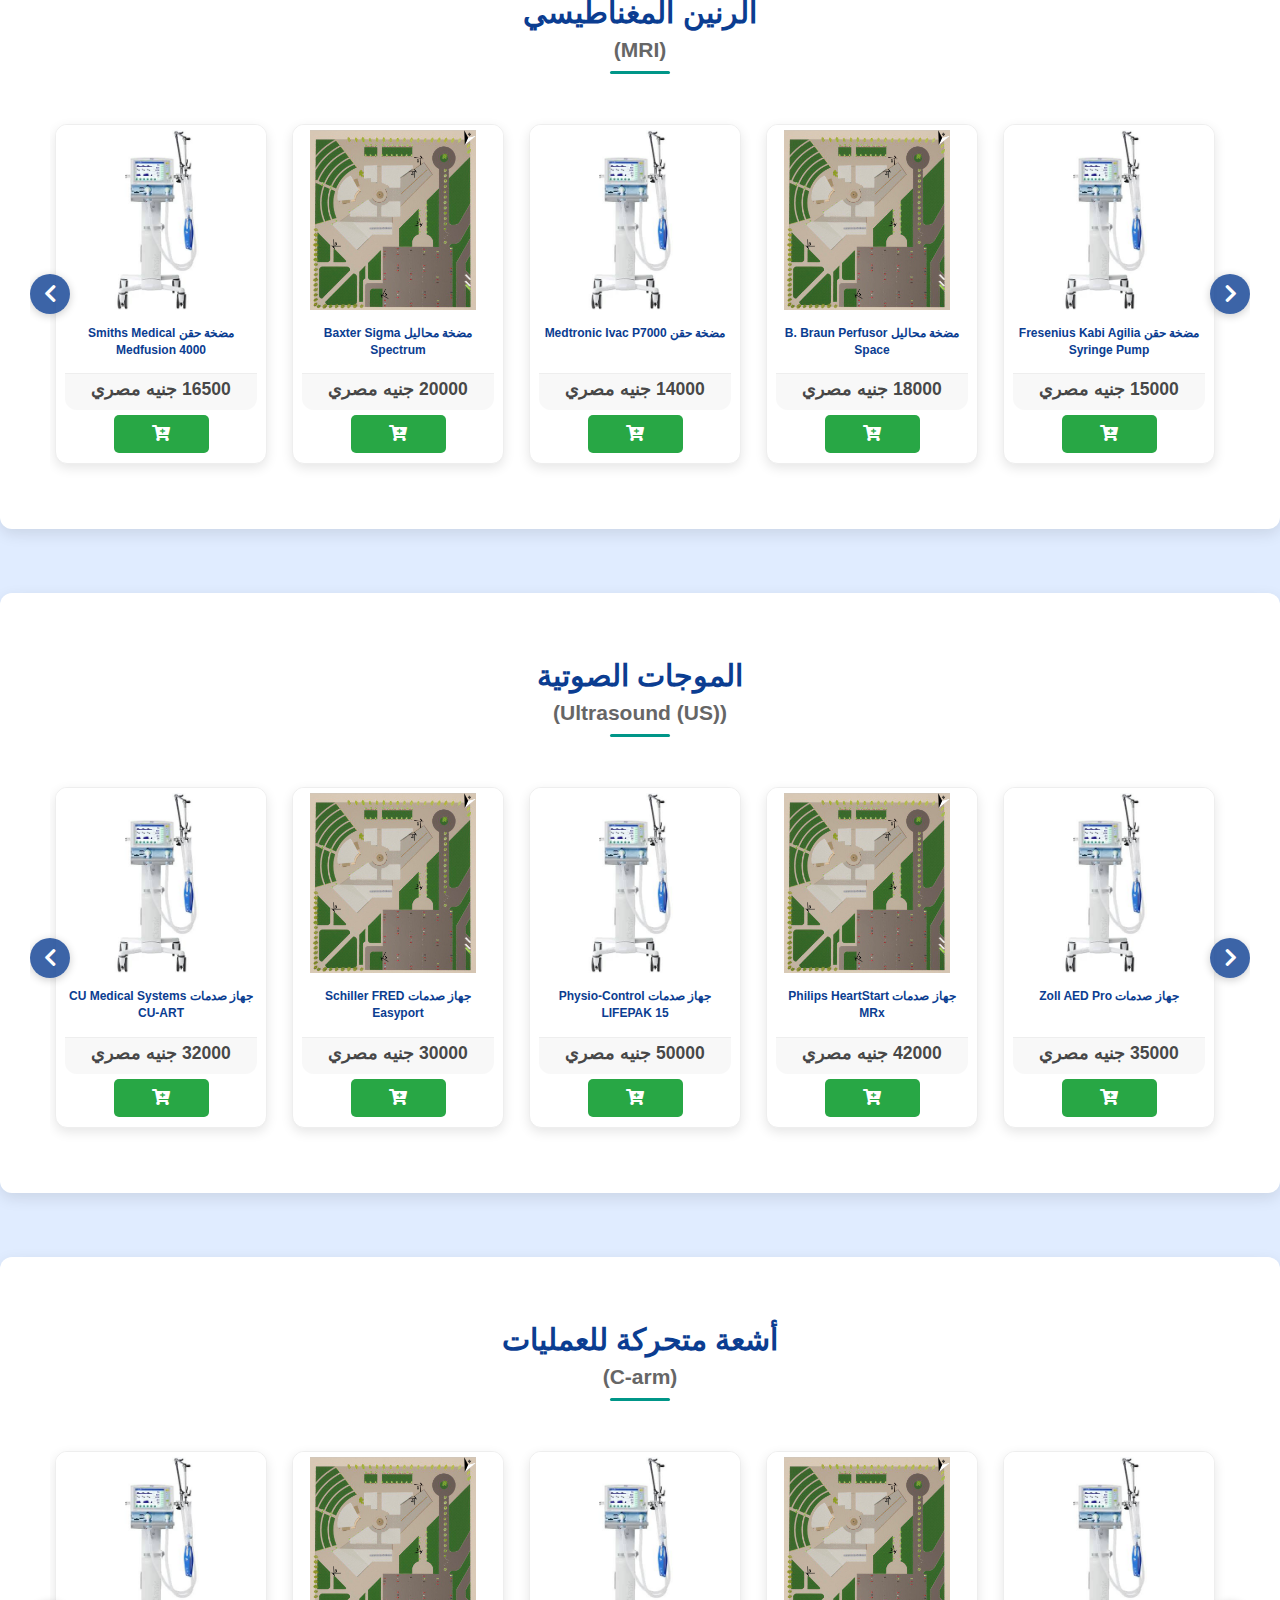
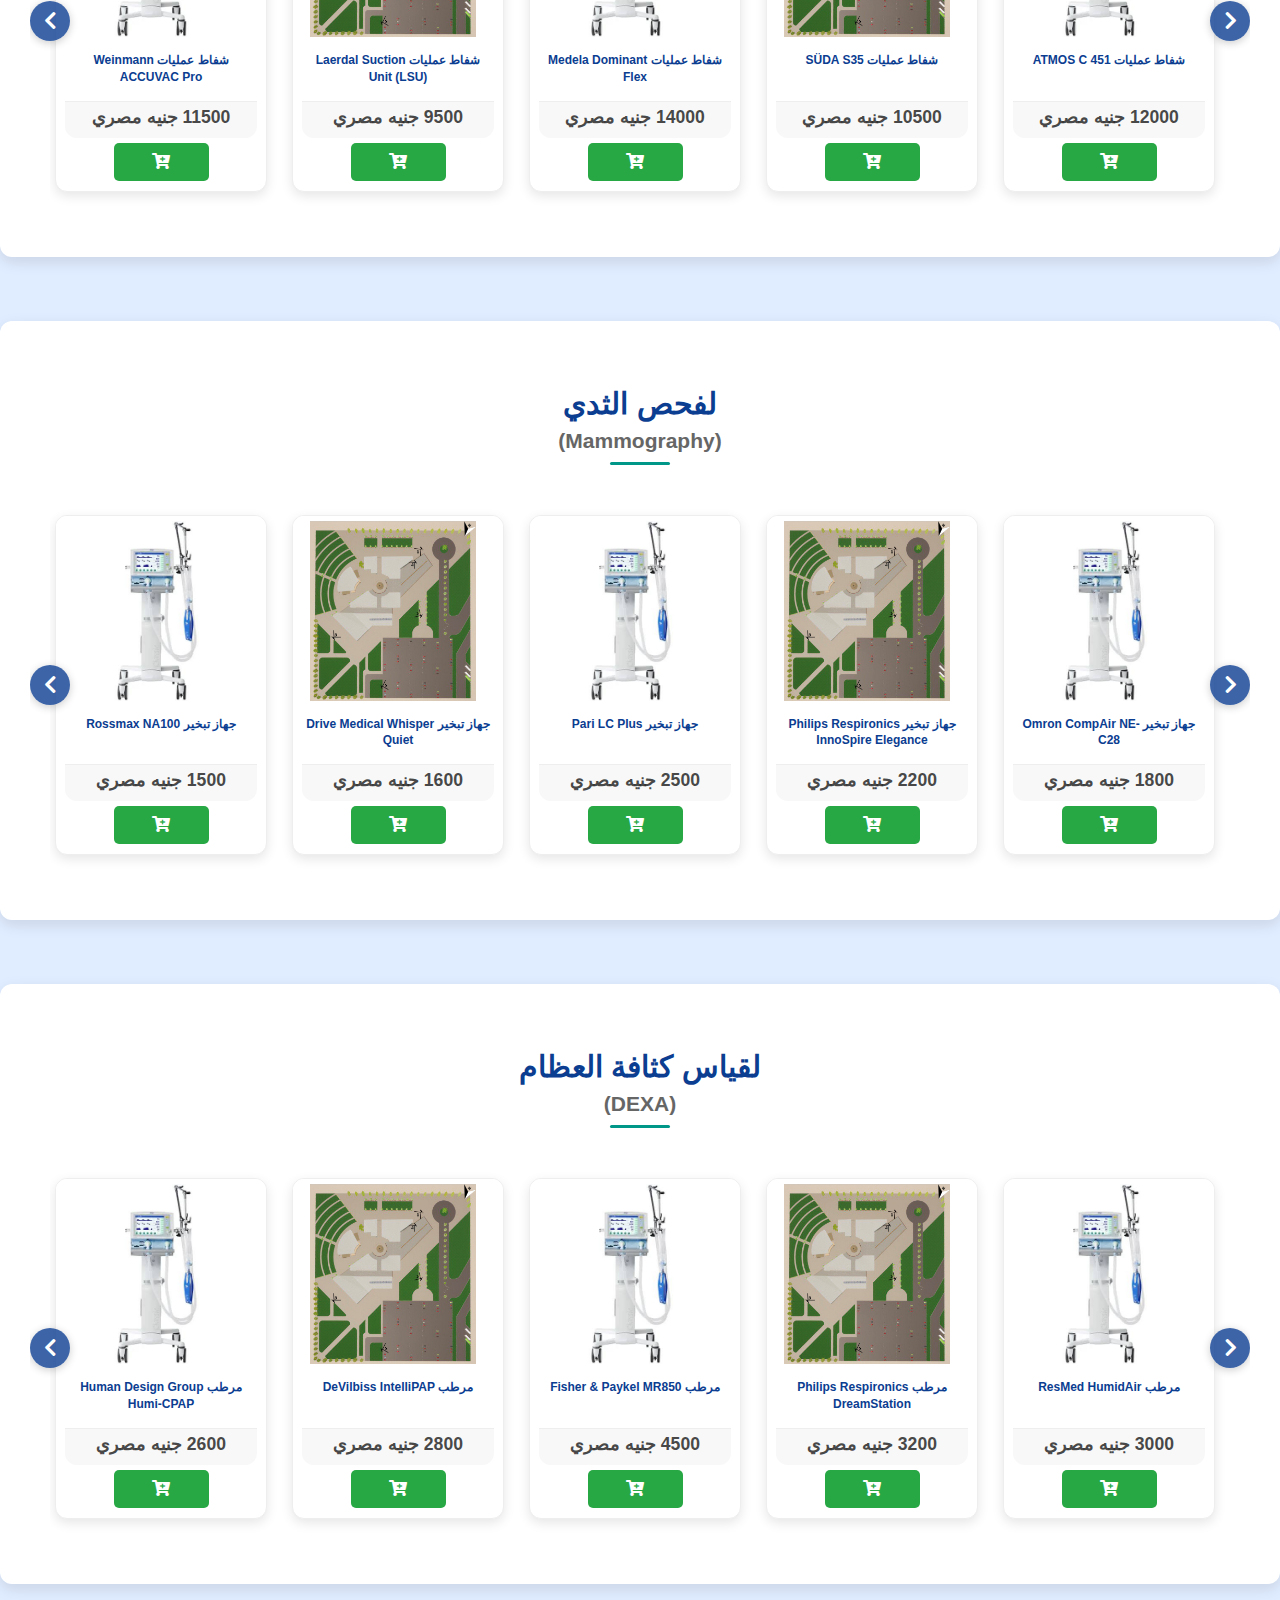
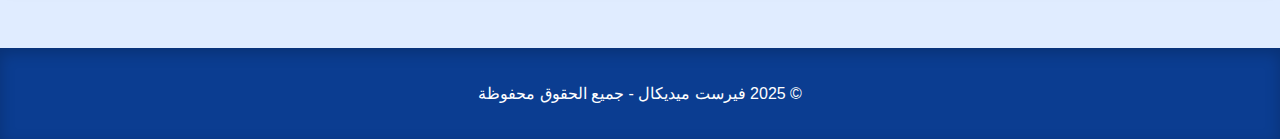
<file: sections/op.html>
<!DOCTYPE html>
<html lang="ar" dir="rtl">
<head>
  <meta charset="UTF-8" />
  <meta name="viewport" content="width=device-width, initial-scale=1.0" />
  <title>قسم العمليات - فيرست ميديكال</title>
  <link rel="stylesheet" href="style.css" />
  <link rel="stylesheet" href="https://cdnjs.cloudflare.com/ajax/libs/font-awesome/6.0.0-beta3/css/all.min.css">
  <link rel="stylesheet" href="https://cdnjs.cloudflare.com/ajax/libs/font-awesome/5.15.4/css/all.min.css">

</head>
<body>
  <header class="main-header">
    <div class="header-content">
      <button class="menu-toggle" id="menuToggle">
        <i class="fas fa-bars"></i>
      </button>

      <div class="logo">
       <a href="../index.html">
          <img src="../img/0fb31ad8-d5b3-44e5-b5f8-e0eccc55c459_20250714_211401_0000.png" alt="First Medical Logo" />
        </a>
      </div>

      <div id="cartIconContainer" class="cart-icon-container">
          <i class="fas fa-shopping-cart"></i>
          <span id="cartItemCount" class="cart-item-count">0</span>
      </div>

      <nav class="main-nav desktop-nav">
        <ul>
          <li><a href="../index.html">الرئيسية</a></li>
          <li class="has-sub">
            <a href="#">الأقسام <i class="fas fa-caret-down"></i></a>
            <ul class="submenu">
              <li><a href="../الرعاية المركزة/icu.html">الرعاية المركزة</a></li>
              <li><a href="op.html">غرفة العمليات</a></li>
              <li><a href="nicu.html">الحضّانات</a></li>
              <li><a href="dental.html">الأسنان</a></li>
              <li><a href="radiology.html">قسم الأشعة</a></li>
            </ul>
          </li>
          <li><a href="about.html">من نحن</a></li>
          <li><a href="contact.html">تواصل معنا</a></li>
        </ul>
      </nav>
    </div>

    <nav class="side-menu" id="sideMenu">
      <ul>
        <li><a href="../index.html">الرئيسية</a></li>
        <li class="has-sub">
          <a href="#">الأقسام <i class="fas fa-caret-down"></i></a>
          <ul class="submenu">
            <li><a href="../الرعاية المركزة/icu.html">الرعاية المركزة</a></li>
            <li><a href="operation.html">غرفة العمليات</a></li>
            <li><a href="nicu.html">الحضّانات</a></li>
            <li><a href="dental.html">الأسنان</a></li>
            <li><a href="radiology.html">قسم الأشعة</a></li>
          </ul>
        </li>
        <li><a href="about.html">من نحن</a></li>
        <li><a href="contact.html">تواصل معنا</a></li>
      </ul>
    </nav>

    <div class="overlay" id="overlay"></div>
  </header>

  <div id="sideCart" class="side-cart">
      <div class="cart-header">
          <h2>سلة المشتريات</h2>
          <button id="closeCartBtn" class="close-cart-btn">&times;</button>
      </div>
      <div id="cartItemsContainer" class="cart-items-container">
          <p class="empty-cart-message">سلتك فارغة حاليًا.</p>
      </div>
      <div class="cart-summary">
          <p>الإجمالي: <span id="cartTotalPrice">0.00 جنيه مصري</span></p>
      </div>
      <div class="cart-actions">
          <button id="clearCartBtn" class="btn-clear-cart">حذف السلة</button>
          <button id="checkoutBtn" class="btn-checkout">تأكيد الطلب</button>
      </div>
  </div>

  <div id="toastContainer" class="toast-container">
  </div>

  <main>
    <section class="section-title">
      <h2>قسم العمليات (Operation Room)</h2>
    </section>

    <nav class="device-nav-links">
      <div class="nav-links-container" id="device-nav-links-container">
        </div>
    </nav>

    <div id="icu-sections">
      </div>

    <div id="icu-sections" class="icu-sections">
      </div>

  </main>

  <div id="device-modal" class="modal hidden">
    <div class="modal-content">
      <span class="close-modal">&times;</span>
      <div class="modal-body">
        </div>
    </div>
  </div>

  <footer>
    <p>&copy; 2025 فيرست ميديكال - جميع الحقوق محفوظة</p>
  </footer>

  <button id="back-to-top" class="back-to-top">
        <i class="fas fa-arrow-up"></i>
    </button>

  <script defer src="script.js"></script>
</body>
</html>
</file>
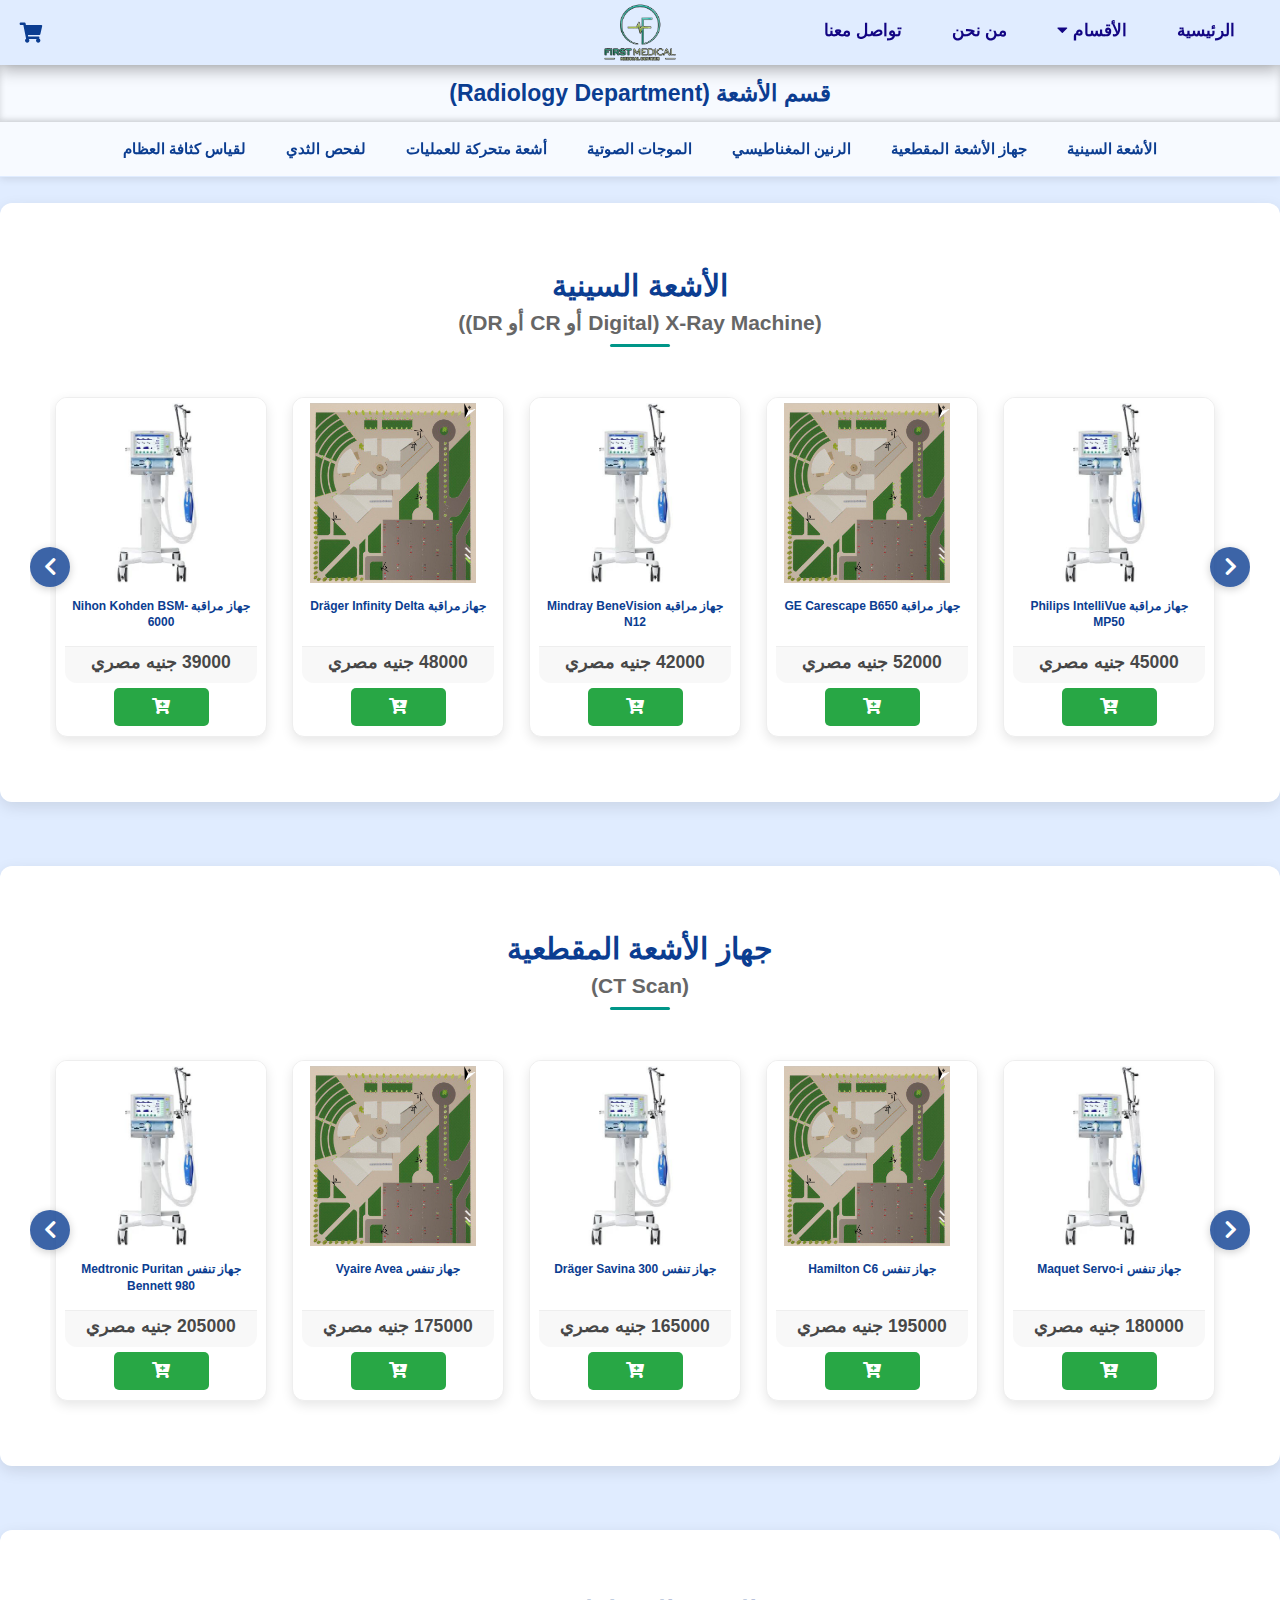
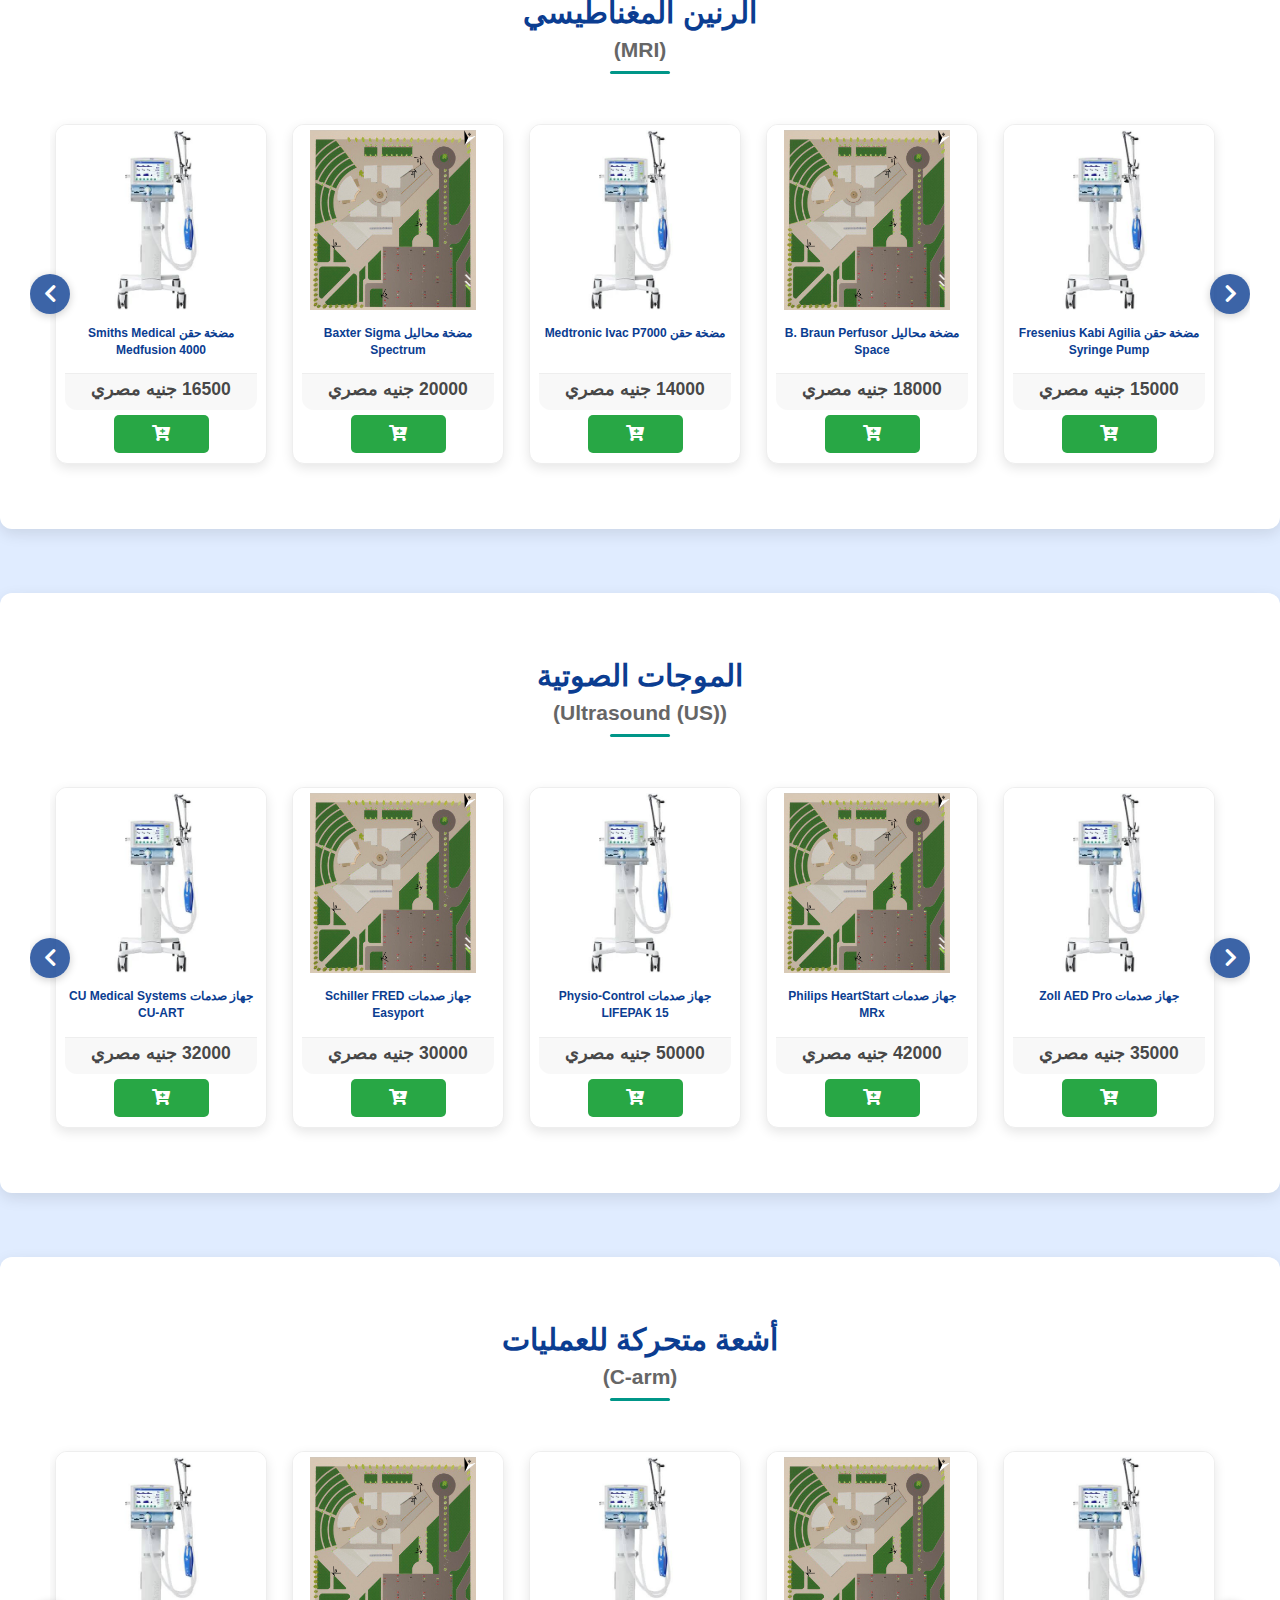
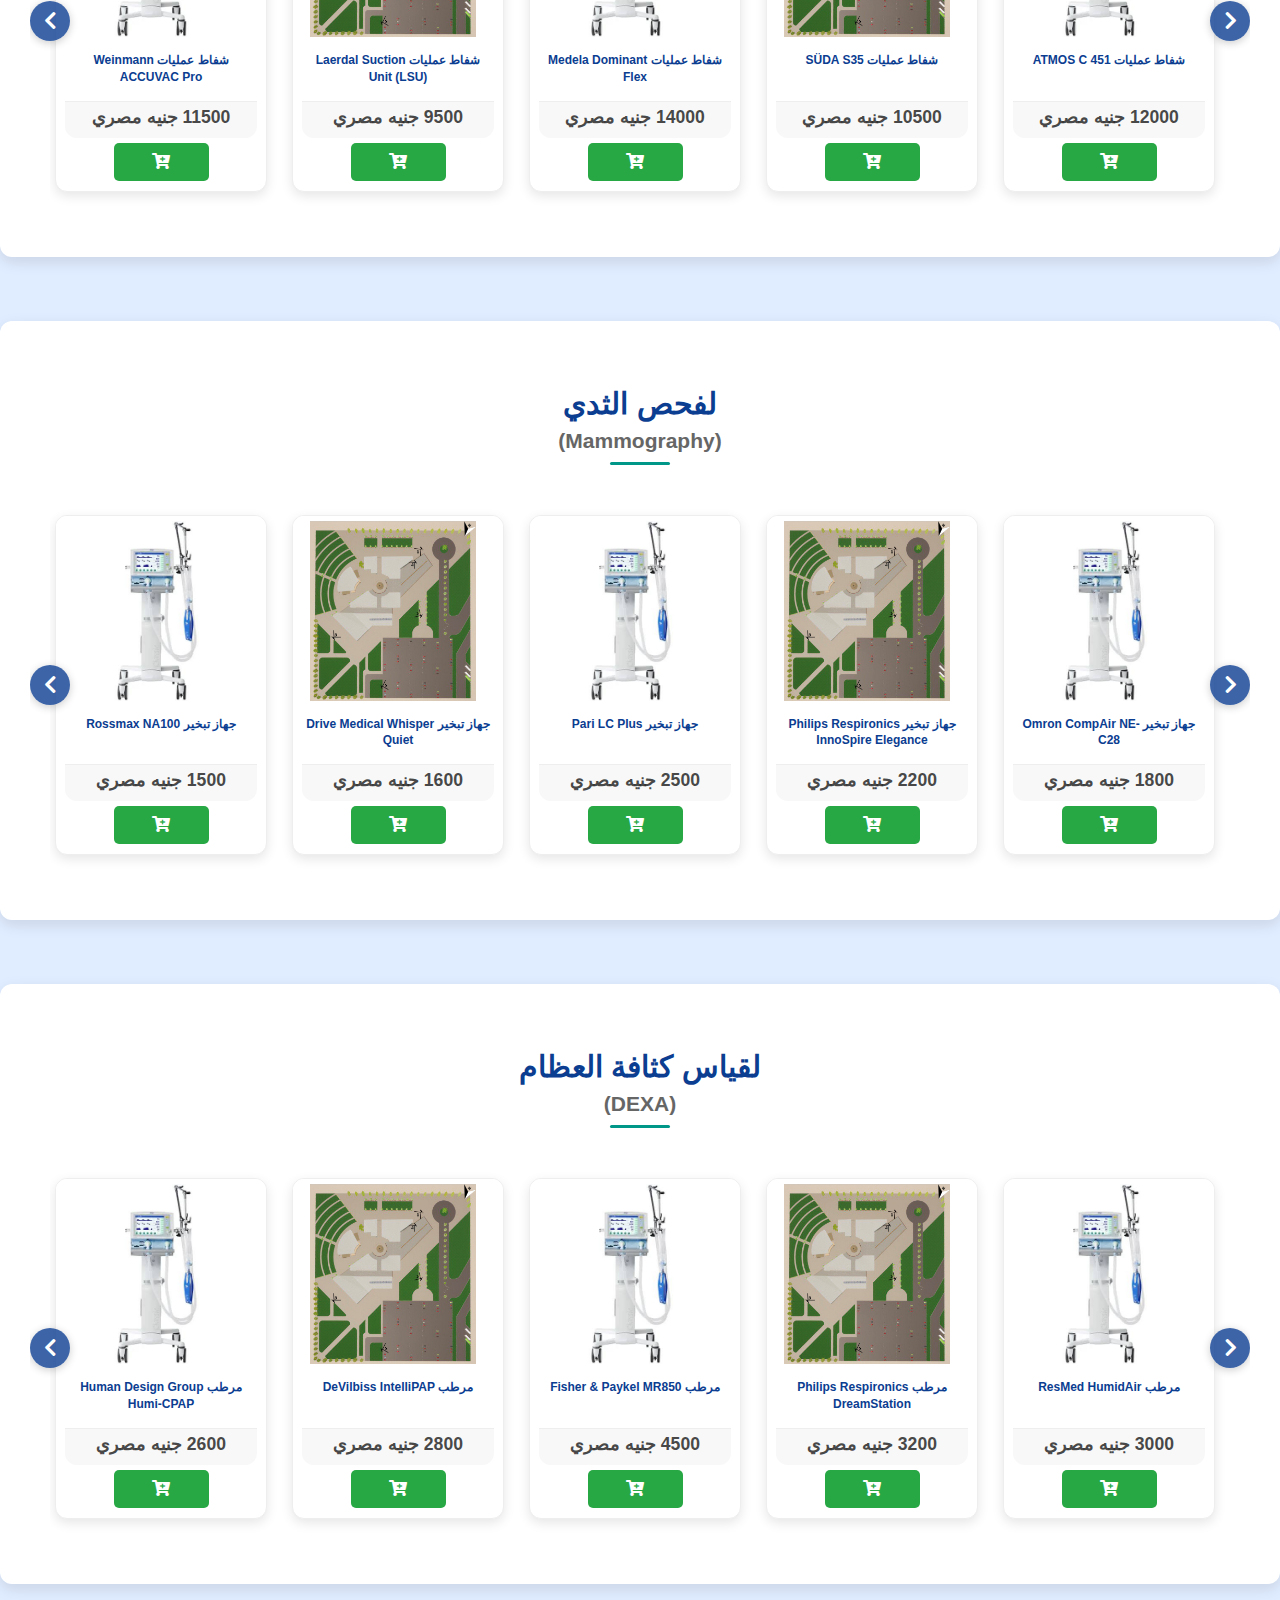
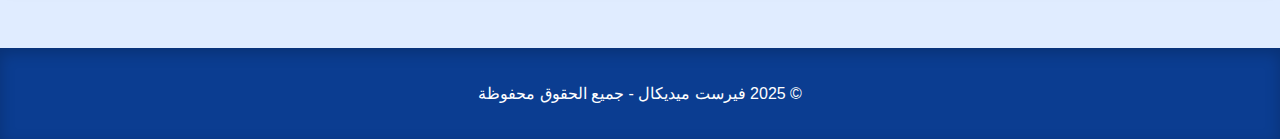
<file: sections/radio.html>
<!DOCTYPE html>
<html lang="ar" dir="rtl">
<head>
  <meta charset="UTF-8" />
  <meta name="viewport" content="width=device-width, initial-scale=1.0" />
  <title>قسم الأشعة - فيرست ميديكال</title>
  <link rel="stylesheet" href="style.css" />
  <link rel="stylesheet" href="https://cdnjs.cloudflare.com/ajax/libs/font-awesome/6.0.0-beta3/css/all.min.css">
  <link rel="stylesheet" href="https://cdnjs.cloudflare.com/ajax/libs/font-awesome/5.15.4/css/all.min.css">

</head>
<body>
  <header class="main-header">
    <div class="header-content">
      <button class="menu-toggle" id="menuToggle">
        <i class="fas fa-bars"></i>
      </button>

      <div class="logo">
        <a href="../index.html">
          <img src="../img/0fb31ad8-d5b3-44e5-b5f8-e0eccc55c459_20250714_211401_0000.png" alt="First Medical Logo" />
        </a>
      </div>

      <div id="cartIconContainer" class="cart-icon-container">
          <i class="fas fa-shopping-cart"></i>
          <span id="cartItemCount" class="cart-item-count">0</span>
      </div>

      <nav class="main-nav desktop-nav">
        <ul>
          <li><a href="../index.html">الرئيسية</a></li>
          <li class="has-sub">
            <a href="#">الأقسام <i class="fas fa-caret-down"></i></a>
            <ul class="submenu">
              <li><a href="icu.html">الرعاية المركزة</a></li>
              <li><a href="../العمليات/op.html">غرفة العمليات</a></li>
              <li><a href="nicu.html">الحضّانات</a></li>
              <li><a href="dental.html">الأسنان</a></li>
              <li><a href="radiology.html">قسم الأشعة</a></li>
            </ul>
          </li>
          <li><a href="about.html">من نحن</a></li>
          <li><a href="contact.html">تواصل معنا</a></li>
        </ul>
      </nav>
    </div>

    <nav class="side-menu" id="sideMenu">
      <ul>
        <li><a href="../index.html">الرئيسية</a></li>
        <li class="has-sub">
          <a href="#">الأقسام <i class="fas fa-caret-down"></i></a>
          <ul class="submenu">
            <li><a href="icu.html">الرعاية المركزة</a></li>
            <li><a href="../العمليات/op.html">غرفة العمليات</a></li>
            <li><a href="nicu.html">الحضّانات</a></li>
            <li><a href="dental.html">الأسنان</a></li>
            <li><a href="radiology.html">قسم الأشعة</a></li>
          </ul>
        </li>
        <li><a href="about.html">من نحن</a></li>
        <li><a href="contact.html">تواصل معنا</a></li>
      </ul>
    </nav>

    <div class="overlay" id="overlay"></div>
  </header>

  <div id="sideCart" class="side-cart">
      <div class="cart-header">
          <h2>سلة المشتريات</h2>
          <button id="closeCartBtn" class="close-cart-btn">&times;</button>
      </div>
      <div id="cartItemsContainer" class="cart-items-container">
          <p class="empty-cart-message">سلتك فارغة حاليًا.</p>
      </div>
      <div class="cart-summary">
          <p>الإجمالي: <span id="cartTotalPrice">0.00 جنيه مصري</span></p>
      </div>
      <div class="cart-actions">
          <button id="clearCartBtn" class="btn-clear-cart">حذف السلة</button>
          <button id="checkoutBtn" class="btn-checkout">تأكيد الطلب</button>
      </div>
  </div>

  <div id="toastContainer" class="toast-container">
  </div>

  <main>
    <section class="section-title">
      <h2>قسم الأشعة (Radiology Department)</h2>
    </section>

    <nav class="device-nav-links">
      <div class="nav-links-container" id="device-nav-links-container">
        </div>
    </nav>

    <div id="icu-sections">
      </div>

    <div id="icu-sections" class="icu-sections">
      </div>

  </main>

  <div id="device-modal" class="modal hidden">
    <div class="modal-content">
      <span class="close-modal">&times;</span>
      <div class="modal-body">
        </div>
    </div>
  </div>

  <footer>
    <p>&copy; 2025 فيرست ميديكال - جميع الحقوق محفوظة</p>
  </footer>

  <button id="back-to-top" class="back-to-top">
        <i class="fas fa-arrow-up"></i>
    </button>

  <script defer src="script.js"></script>
</body>
</html>
</file>
<file: sections/style.css>
/* --- icu.css --- */

body {
    font-family: 'Cairo', sans-serif;
    margin: 0;
    padding: 0;
    background-color: #e0ecff;
    direction: rtl;
    /* هذا مهم جداً لتحديد الاتجاه الافتراضي للموقع RTL */
    overflow-x: hidden;
}

body.no-scroll {
    overflow: hidden;
}

.main-header {
    background-color: #E0ECFF;
    color: white;
    padding: 5px 0;
    position: sticky;
    top: 0;
    z-index: 1050;
    box-shadow: 0 5px 15px rgba(0, 0, 0, 0.3);
}

.header-content {
    display: flex;
    justify-content: space-between;
    /* يدفع العناصر إلى أقصى اليمين واليسار */
    align-items: center;
    max-width: 1200px;
    margin: 0 auto;
    position: relative;
    /* لتمكين التموضع المطلق إذا لزم الأمر */
    padding: 0 20px;
    /* لإضافة مسافة داخلية من الجوانب */
}


/* تعديلات على زر القائمة الجانبية (الثلاثة خطوط) */

.menu-toggle {
    background: transparent;
    color: #0b3d91;
    /* لون أيقونة الثلاثة خطوط */
    font-size: 28px;
    border: none;
    cursor: pointer;
    z-index: 1101;
    display: block;
    /* للتأكد من ظهوره في وضع الموبايل/التابلت */
    padding: 5px;
    transition: transform 0.3s ease;
    position: sticky;
    /* مهم: لجعله يتبع تدفق Flexbox */
    order: 1;
    /* في RTL، هذا يضعه في أقصى اليمين (الموضع الأول) */
    right: auto;
    top: auto;
    transform: none;
}

.menu-toggle:hover {
    color: #1a50a7;
}

.logo {
    display: flex;
    align-items: center;
    justify-content: center;
    height: 55px;
    order: 2;
    /* الشعار في المنتصف */
}

.logo img {
    height: 70px;
}


/* تعديلات على أيقونة سلة المشتريات لتموضع العلامة الحمراء */

.cart-icon-container {
    position: relative;
    /* مهم: ليكون العنصر الأب الذي يحدد موقع العلامة الحمراء */
    cursor: pointer;
    font-size: 20px;
    color: #0B3D91;
    display: flex;
    align-items: center;
    justify-content: center;
    order: 3;
    /* في RTL، هذا يضعه في أقصى اليسار (الموضع الثالث) */
    /* إزالة أي خاصيات position: absolute; top; left; right; قديمة كانت في هذا السلك */
}


/* العلامة الحمراء (عدد المنتجات) - تم جعلها دائرية وأصغر والنص في المنتصف */

.cart-item-count {
    position: absolute;
    top: -6px;
    /* يرتفع للأعلى أكثر */
    left: -6px;
    /* في RTL، يظهر على يسار الأيقونة */
    background-color: #e74c3c;
    color: white;
    font-size: 11px;
    border-radius: 50%;
    /* لتكون دائرية */
    padding: 5px 7px;
    /* تصغير الـ padding ليكون متساوياً */
    min-width: 18px;
    /* نفس قيمة min-height */
    min-height: 18px;
    /* نفس قيمة min-width */
    display: flex;
    /* لضمان التوسيط الرأسي والأفقي للنص */
    align-items: center;
    justify-content: center;
    line-height: 1;
    /* لضمان أن ارتفاع السطر لا يضيف مسافة */
    box-shadow: 0 2px 4px rgba(0, 0, 0, 0.2);
    box-sizing: border-box;
    /* لضمان أن الـ padding لا يزيد الحجم عن min-width/height */
}


/* قاعدة للتحكم في مكان الـ cart-item-count في LTR */

body[dir="ltr"] .cart-item-count,
html[dir="ltr"] .cart-item-count {
    left: auto;
    /* إلغاء left */
    right: -6px;
    /* وضعه على اليمين في LTR */
}


/* إخفاء القائمة الرئيسية على الديسكتوب في الوضع الافتراضي للموبايل/التابلت */

.main-nav.desktop-nav {
    display: none;
}


/* القائمة الجانبية (Side Menu) نفسها */

.side-menu {
    position: fixed;
    top: 0;
    /* تعديل اتجاه الفتح: تفتح من اليسار في RTL */
    right: -250px;
    /* مخفية في البداية على اليسار */
    left: auto;
    /* التأكد من أن right ليست مفعلة */
    width: 200px;
    height: 100vh;
    background-color: #0b3d91;
    color: white;
    display: flex;
    flex-direction: column;
    padding-top: 80px;
    transition: right 0.3s ease-in-out;
    /* تغيير transition ليعمل مع left */
    z-index: 1100;
    list-style-type: none;
    box-shadow: 5px 0 15px rgba(0, 0, 0, 0.5);
    /* عكس الظل ليتناسب مع الفتح من اليسار */
}

.side-menu.open {
    right: 0;
    /* عند الفتح، تتحرك إلى 0 من اليسار */
}

.side-menu ul {
    list-style: none;
    padding: 0;
    margin: 0;
}

.side-menu li {
    margin: 0;
    border-bottom: 1px solid rgba(255, 255, 255, 0.2);
}

.side-menu li:last-child {
    border-bottom: none;
}

.side-menu a {
    color: white;
    text-decoration: none;
    font-weight: bold;
    font-size: 18px;
    display: block;
    padding: 15px 20px;
    transition: background-color 0.3s ease;
}

.side-menu a:hover {
    background-color: rgba(255, 255, 255, 0.1);
}

.side-menu .has-sub .submenu {
    list-style-type: none;
    padding-right: 15px;
    /* يبقى padding-right ليتناسب مع RTL */
    background-color: rgba(0, 16, 163, 0.7);
    overflow: hidden;
    max-height: 0;
    transition: max-height 0.4s ease-in-out;
}

.side-menu .has-sub.active .submenu {
    max-height: 300px;
}

.side-menu .submenu li {
    border-bottom: 1px dashed rgba(255, 255, 255, 0.1);
}

.side-menu .submenu li:last-child {
    border-bottom: none;
}

.side-menu .submenu a {
    padding: 10px 20px;
    font-size: 16px;
}

.side-menu .submenu a:hover {
    background-color: rgba(255, 255, 255, 0.15);
}

.overlay {
    position: fixed;
    top: 0;
    left: 0;
    width: 100%;
    height: 100%;
    background-color: rgba(0, 0, 0, 0.6);
    z-index: 1000;
    opacity: 0;
    visibility: hidden;
    transition: opacity 0.5s ease-in-out, visibility 0.5s ease-in-out;
}

.overlay.open {
    opacity: 1;
    visibility: visible;
}

.section-title {
    padding: 15px 20px;
    text-align: center;
    box-shadow: inset 0 -2px 6px rgba(0, 0, 0, 0.15);
    margin: 0;
    background-color: #f7faff;
    color: #0b3d91;
    font-size: 20px;
}

.section-title h2 {
    margin: 0;
    font-size: 1.15em;
}

.device-section {
    padding: 25px 20px 40px 20px;
    background: #fff;
    margin-bottom: 30px;
    box-shadow: 0 5px 15px rgba(0, 0, 0, 0.1);
    border-radius: 12px;
    margin: 2% auto 5% auto;
    max-width: 1200px;
}

.device-section h3 {
    font-size: 24px;
    margin-bottom: 25px;
    color: #0b3d91;
    text-align: center;
    position: relative;
    padding-bottom: 10px;
}

.device-section h3 span {
    font-size: 0.7em;
    color: #666;
}

.device-section h3::after {
    content: '';
    position: absolute;
    bottom: 0;
    left: 50%;
    transform: translateX(-50%);
    width: 60px;
    height: 3px;
    background-color: #009688;
    border-radius: 2px;
}

.device-slider-container {
    position: relative;
    padding: 0;
    overflow: hidden;
}

.slider-arrow {
    position: absolute;
    top: 50%;
    transform: translateY(-50%);
    background-color: rgba(11, 61, 145, 0.8);
    color: white;
    border: none;
    border-radius: 50%;
    width: 40px;
    height: 40px;
    font-size: 20px;
    cursor: pointer;
    display: none;
    align-items: center;
    justify-content: center;
    z-index: 10;
    box-shadow: 0 2px 8px rgba(0, 0, 0, 0.2);
    transition: background-color 0.3s ease, transform 0.3s ease;
}

.slider-arrow:hover {
    background-color: #0b3d91;
    transform: translateY(-50%) scale(1.1);
}

.device-slider {
    display: flex;
    gap: 25px;
    overflow-x: auto;
    scroll-behavior: smooth;
    padding: 15px;
    -ms-overflow-style: none;
    scrollbar-width: none;
}

.device-slider::-webkit-scrollbar {
    display: none;
}

.device-card {
    background-color: #fff;
    border-radius: 12px;
    box-shadow: 0 4px 12px rgba(0, 0, 0, 0.1);
    flex: 0 0 235px;
    transition: transform 0.3s ease, box-shadow 0.3s ease;
    cursor: pointer;
    border: 1px solid #eee;
    overflow: hidden;
    display: flex;
    flex-direction: column;
    height: 280px;
    /* Fixed card height for mobile */
}

.device-price-on-card {
    font-size: 1.1em;
    font-weight: 700;
    color: #282828da;
    margin-top: 5px;
    padding-top: 5px;
    border-top: 1px solid #eee;
    display: block;
    text-align: center;
    padding-bottom: 10px;
    background-color: #f8f8f8;
    border-radius: 0 0 12px 12px;
    margin-left: -1px;
    margin-right: -1px;
    margin-bottom: -1px;
}

.modal-body .price {
    font-size: 1.5em;
    font-weight: 800;
    color: var(--accent-green);
    margin-top: 20px;
    text-align: center;
}

.device-card:hover {
    transform: translateY(-8px);
    box-shadow: 0 8px 20px rgba(0, 0, 0, 0.2);
}

.device-image-slider {
    width: 100%;
    height: 180px;
    /* Fixed height for image container in card */
    overflow: hidden;
    position: relative;
    display: flex;
    align-items: center;
    justify-content: center;
    background-color: #fff;
    padding: 5px;
}

.device-image-slider img {
    max-width: 100%;
    max-height: 100%;
    object-fit: scale-down;
    display: block;
    margin: auto;
}

.device-card .content {
    padding: 10px 15px;
    text-align: center;
    display: flex;
    flex-direction: column;
    flex-grow: 1;
    justify-content: flex-start;
}

.device-card h4 {
    margin: 0;
    font-size: 12px;
    color: #0b3d91;
    line-height: 1.4;
    flex-grow: 1;
    /* ستبقى flex-grow: 1; ولكن مع تحديد ارتفاع أقصى */
    display: flex;
    align-items: center;
    justify-content: center;
    padding-bottom: 5px;
    /* ** التعديلات الجديدة هنا لتثبيت ارتفاع العنوان ** */
    height: 2.8em;
    /* تحدد ارتفاع ثابت يكفي لسطرين (1.4em * 2) */
    overflow: hidden;
    /* إخفاء أي نص يتجاوز الارتفاع */
    text-overflow: ellipsis;
    /* إضافة "..." للنص المخفي */
    display: -webkit-box;
    /* لتمكين webkit-line-clamp */
    -webkit-line-clamp: 2;
    /* تحديد أقصى عدد أسطر (سطرين) */
    -webkit-box-orient: vertical;
    /* اتجاه الصندوق رأسي */
    white-space: normal;
    /* السماح بتجاوز الكلمة للسطر التالي */
}

.modal {
    position: fixed;
    top: 0;
    right: 0;
    width: 100vw;
    height: 100vh;
    background: rgba(0, 0, 0, 0.7);
    display: flex;
    align-items: center;
    justify-content: center;
    z-index: 2000;
    opacity: 0;
    visibility: hidden;
    transition: opacity 0.3s ease, visibility 0.3s ease;
}

.modal.hidden {
    opacity: 0;
    visibility: hidden;
    display: none;
}

.modal:not(.hidden) {
    opacity: 1;
    visibility: visible;
    display: flex;
}

.modal-content {
    width: 90%;
    max-width: 700px;
    background: #fff;
    border-radius: 12px;
    padding: 30px;
    position: relative;
    max-height: 90vh;
    overflow-y: auto;
    box-shadow: 0 15px 40px rgba(0, 0, 0, 0.4);
    transform: translateY(20px);
    transition: transform 0.3s ease;
}

.modal:not(.hidden) .modal-content {
    transform: translateY(0);
}

.close-modal {
    position: absolute;
    top: 15px;
    left: 15px;
    font-size: 32px;
    color: #555;
    cursor: pointer;
    transition: color 0.2s ease;
}

.close-modal:hover {
    color: #0b3d91;
}


/* Styles for Modal Image Gallery */

.modal-image-gallery {
    margin-bottom: 20px;
    text-align: center;
}

.gallery-main-image {
    width: 100%;
    height: 280px;
    overflow: hidden;
    margin-bottom: 15px;
    border-radius: 8px;
    box-shadow: 0 2px 10px rgba(0, 0, 0, 0.15);
    display: flex;
    align-items: center;
    justify-content: center;
    background-color: #f0f0f0;
}

.gallery-main-image img {
    max-width: 100%;
    max-height: 100%;
    object-fit: contain;
    border-radius: 8px;
}

.gallery-thumbnails {
    display: flex;
    justify-content: center;
    gap: 10px;
    flex-wrap: wrap;
    padding: 0 10px;
}

.gallery-thumbnails .thumbnail {
    width: 70px;
    height: 70px;
    object-fit: cover;
    border-radius: 8px;
    cursor: pointer;
    border: 2px solid transparent;
    transition: all 0.2s ease;
    box-shadow: 0 2px 5px rgba(0, 0, 0, 0.1);
}

.gallery-thumbnails .thumbnail:hover {
    border-color: #a7ccf2;
    transform: scale(1.05);
}

.gallery-thumbnails .thumbnail.active {
    border-color: #0b3d91;
    box-shadow: 0 0 0 3px #0b3d91, 0 2px 8px rgba(0, 0, 0, 0.2);
    transform: scale(1.02);
}

.modal-body h2 {
    margin: 0 0 15px;
    color: #0b3d91;
    font-size: 26px;
    text-align: center;
}

.modal-body h2 span {
    font-size: 0.7em;
    color: #777;
}

.modal-body p {
    font-size: 16px;
    color: #444;
    margin-bottom: 15px;
    line-height: 1.6;
}

.modal-body .price {
    font-size: 18px;
    font-weight: bold;
    color: #009688;
    text-align: center;
    background-color: #e0f2f1;
    padding: 10px 20px;
    border-radius: 25px;
    display: inline-block;
    margin: 15px auto 0 auto;
}

footer {
    text-align: center;
    padding: 20px;
    background-color: #0b3d91;
    color: white;
    margin-top: 50px;
    box-shadow: inset 0 5px 15px rgba(0, 0, 0, 0.2);
}

::-webkit-scrollbar {
    width: 8px;
    height: 8px;
}

::-webkit-scrollbar-track {
    background: #f1f1f1;
    border-radius: 10px;
}

::-webkit-scrollbar-thumb {
    background: #888;
    border-radius: 10px;
}

::-webkit-scrollbar-thumb:hover {
    background: #555;
}


/* Media Query for Tablets */

@media (min-width: 768px) {
    .device-section {
        max-width: 1000px;
        padding: 30px 25px 45px 25px;
    }
    .device-card {
        height: 280px;
    }
    .device-image-slider {
        height: 180px;
    }
    .gallery-main-image {
        height: 350px;
    }
    .gallery-thumbnails .thumbnail {
        width: 80px;
        height: 80px;
    }
}


/* Media Query for Desktop */

@media (min-width: 900px) {
    .menu-toggle {
        display: none;
        /* إخفاء زر القائمة في وضع الديسكتوب */
    }
    .side-menu {
        display: none;
        /* إخفاء القائمة الجانبية في وضع الديسكتوب */
    }
    .header-content {
        justify-content: space-between;
        /* الحفاظ على توزيع العناصر على الأطراف */
    }
    .logo {
        order: 2;
        /* الشعار في المنتصف */
        margin: auto;
        text-align: center;
    }
    /* ترتيب عناصر نافبار الديسكتوب */
    .main-nav.desktop-nav {
        display: block;
        /* إظهار نافبار الديسكتوب */
        order: 1;
        /* في RTL، القائمة الرئيسية على أقصى اليمين */
        position: absolute;
        width: auto;
        height: auto;
        background-color: transparent;
        padding: 0;
        margin: 0;
        box-shadow: none;
        z-index: auto;
        
    }
    .main-nav.desktop-nav ul {
        display: flex;
        list-style-type: none;
        margin: 0;
        padding: 0;
    }
    .main-nav.desktop-nav li {
        margin: 0 15px;
        position: relative;
    }
    .main-nav.desktop-nav a {
        color: rgb(18, 5, 131);
        text-decoration: none;
        font-weight: bold;
        font-size: 17px;
        padding: 5px 0;
        position: relative;
        transition: color 0.3s ease;
    }
    .main-nav.desktop-nav a:hover {
        color: #0a002e;
    }
    .main-nav.desktop-nav a::after {
        content: '';
        position: absolute;
        width: 0;
        height: 2px;
        bottom: -3px;
        right: 0;
        background-color: #a7ccf2;
        transition: width 0.3s ease-out;
    }
    .main-nav.desktop-nav a:hover::after {
        width: 100%;
        left: 0;
    }
    .main-nav.desktop-nav .has-sub {
        padding-bottom: 5px;
    }
    .main-nav.desktop-nav .submenu {
        position: absolute;
        top: 100%;
        right: 0;
        background-color: #0b3d91;
        min-width: 180px;
        box-shadow: 0 8px 16px rgba(0, 0, 0, 0.4);
        border-radius: 8px;
        padding: 10px 0;
        list-style-type: none;
        opacity: 0;
        visibility: hidden;
        transform: translateY(10px);
        transition: opacity 0.3s ease, visibility 0.3s ease, transform 0.3s ease;
    }
    .main-nav.desktop-nav .has-sub:hover .submenu {
        opacity: 1;
        visibility: visible;
        transform: translateY(0);
    }
    .main-nav.desktop-nav .submenu li {
        margin: 0;
        border-bottom: none;
    }
    .main-nav.desktop-nav .submenu a {
        padding: 10px 20px;
        font-size: 15px;
        white-space: nowrap;
        color: white;
    }
    .main-nav.desktop-nav .submenu a:hover {
        background-color: rgba(255, 255, 255, 0.1);
        color: #a7ccf2;
    }
    .main-nav.desktop-nav .submenu a::after {
        display: none;
    }
    /* ترتيب أيقونة السلة في وضع الديسكتوب */
    .cart-icon-container {
        order: 3;
        /* في RTL، أيقونة السلة على أقصى اليسار */
        position: absolute;
        left: 20px;
        transform: none;
    }
    .device-slider-container {
        padding: 0 20px;
    }
    .slider-arrow {
        display: flex;
    }
    /* تعديل اتجاه أسهم السلايدر ليتناسب مع RTL */
    .left-arrow {
        /* هذا هو السهم الذي يظهر على اليسار بصرياً في RTL */
        left: 0;
        right: auto;
    }
    .left-arrow i {
        transform: scaleX(1);
        /* اتجاه السهم الطبيعي (يشير لليسار) */
    }
    .right-arrow {
        /* هذا هو السهم الذي يظهر على اليمين بصرياً في RTL */
        right: 0;
        left: auto;
    }
    .right-arrow i {
        transform: scaleX(-1);
        /* عكس اتجاه السهم ليناسب RTL (يشير لليمين) */
    }
    .device-card {
        flex: 0 0 calc(25% - 20px);
        height: 280px;
    }
    .device-image-slider {
        height: 180px;
    }
    .gallery-main-image {
        height: 400px;
    }
    .gallery-thumbnails .thumbnail {
        width: 90px;
        height: 90px;
    }
}


/* Media Query for VERY LARGE SCREENS */

@media (min-width: 1025px) {
    .header-content {
        max-width: 1400px;
    }
    .main-nav.desktop-nav li {
        margin: 0 25px;
    }
    .logo img {
        height: 70px;
    }
    .device-section {
        max-width: 1300px;
        padding: 35px 30px 50px 30px;
    }
    .device-section h3 {
        font-size: 30px;
        margin-bottom: 35px;
    }
    .device-card {
        flex: 0 0 calc(20% - 20px);
        height: 280px;
    }
    .device-image-slider {
        height: 180px;
    }
    .modal-content {
        max-width: 900px;
        padding: 40px;
    }
    .modal-body h2 {
        font-size: 32px;
    }
    .modal-body p {
        font-size: 18px;
    }
    .modal-body .price {
        font-size: 20px;
    }
    .slider-arrow {
        width: 50px;
        height: 50px;
        font-size: 24px;
    }
}


/* ملف icu.css - إضافة ستايلات جديدة لناف بار الأجهزة */

.device-nav-links {
    background-color: #f7faff;
    padding: 10px 0;
    margin-bottom: 25px;
    box-shadow: 0 2px 8px rgba(0, 0, 0, 0.1);
    border-bottom: 1px solid #e0ecff;
    position: sticky;
    top: 85px;
    z-index: 1040;
    overflow-x: auto;
    white-space: nowrap;
    -ms-overflow-style: none;
    scrollbar-width: none;
}

.device-nav-links::-webkit-scrollbar {
    display: none;
}

.nav-links-container {
    display: flex;
    justify-content: center;
    max-width: 1200px;
    margin: 0 auto;
    padding: 0 15px;
}

.nav-link-item {
    display: inline-block;
    padding: 8px 15px;
    margin: 0 5px;
    color: #0b3d91;
    text-decoration: none;
    font-weight: 600;
    font-size: 15px;
    border-radius: 20px;
    transition: background-color 0.3s ease, color 0.3s ease, transform 0.2s ease;
    white-space: nowrap;
}

.nav-link-item:hover {
    background-color: #0b3d91;
    color: white;
    transform: translateY(-2px);
}


/* Smooth scroll for the entire page */

html {
    scroll-behavior: smooth;
}


/* Media Queries for responsiveness */

@media (max-width: 767px) {
    .device-nav-links {
        top: 75px;
        justify-content: flex-start;
    }
    .nav-links-container {
        justify-content: flex-start;
    }
    .nav-link-item {
        font-size: 14px;
        padding: 7px 12px;
        margin: 0 4px;
    }
}

@media (min-width: 900px) {
    .device-nav-links {
        top: 85px;
    }
}


/* ملف icu.css - إضافة ستايلات زر العودة للأعلى */

.back-to-top {
    position: fixed;
    bottom: 20px;
    left: 20px;
    /* ليكون على اليسار في الوضع الافتراضي LTR */
    background-color: #0b3d91;
    color: white;
    border: none;
    border-radius: 50%;
    width: 45px;
    height: 45px;
    font-size: 20px;
    display: flex;
    align-items: center;
    justify-content: center;
    cursor: pointer;
    box-shadow: 0 4px 12px rgba(0, 0, 0, 0.3);
    opacity: 0;
    visibility: hidden;
    transform: translateY(20px);
    transition: opacity 0.3s ease, visibility 0.3s ease, transform 0.3s ease;
    z-index: 1000;
}


/* في حالة الـ RTL (إذا كان `direction: rtl;` مطبقًا على `body` أو `html`) */

body[dir="rtl"] .back-to-top,
html[dir="rtl"] .back-to-top {
    left: auto;
    /* إلغاء خاصية left */
    right: 20px;
    /* وضعه على اليمين بدلاً من اليسار في RTL */
}

.back-to-top.show {
    opacity: 1;
    visibility: visible;
    transform: translateY(0);
}

.back-to-top:hover {
    background-color: #0d46b3;
    transform: translateY(-5px);
}

html {
    scroll-behavior: smooth;
}


/* ملف icu.css - ستايلات سلة المشتريات ورسائل التنبيه */


/* ستايل زر "أضف للسلة" */

.add-to-cart-btn {
    background-color: #28a745;
    color: white;
    border: none;
    padding: 10px 15px;
    border-radius: 5px;
    cursor: pointer;
    font-size: 16px;
    margin-top: 10px;
    transition: background-color 0.3s ease-in-out, transform 0.2s ease-in-out;
    width: 50%;
    box-sizing: border-box;
    margin: auto;
}

.add-to-cart-btn:hover {
    background-color: #218838;
    transform: translateY(-2px);
}

.add-to-cart-btn:active {
    transform: translateY(0);
}


/* سلة المشتريات الجانبية - تم تصغير عرضها */

.side-cart {
    position: fixed;
    top: 0;
    left: -280px;
    /* مخفية في البداية على اليسار - تم تصغيرها */
    right: auto;
    width: 250px;
    /* تم تصغير العرض */
    height: 100%;
    background-color: #f8f8f8;
    box-shadow: 5px 0 15px rgba(0, 0, 0, 0.2);
    z-index: 2000;
    transition: left 0.3s ease-in-out;
    display: flex;
    flex-direction: column;
    padding: 20px;
    box-sizing: border-box;
    overflow-y: auto;
}


/* في حالة فتح السلة، تتحرك إلى 0 من اليسار */

.side-cart.open {
    left: 0;
}


/* التعامل مع LTR: في LTR تفتح من اليمين */

body[dir="ltr"] .side-cart,
html[dir="ltr"] .side-cart {
    left: auto;
    /* إلغاء left */
    right: -280px;
    /* مخفية في البداية على اليمين - تم تصغيرها */
    transition: right 0.3s ease-out;
    /* انتقال لل right */
    box-shadow: -5px 0 15px rgba(0, 0, 0, 0.2);
    /* ظل لليسار */
}

body[dir="ltr"] .side-cart.open,
html[dir="ltr"] .side-cart.open {
    right: 0;
    /* عند الفتح في LTR، تتحرك إلى 0 من اليمين */
}

.cart-header {
    display: flex;
    justify-content: space-between;
    align-items: center;
    margin-bottom: 20px;
    padding-bottom: 10px;
    border-bottom: 1px solid #000;
}

.cart-header h2 {
    margin: 0;
    color: #0b3d91;
    font-size: 24px;
}

.close-cart-btn {
    background: none;
    border: none;
    font-size: 30px;
    color: #555;
    cursor: pointer;
    padding: 5px;
    line-height: 1;
    transition: color 0.2s ease;
}

.close-cart-btn:hover {
    color: #e74c3c;
}

.cart-items-container {
    flex-grow: 1;
    overflow-y: auto;
    margin-bottom: 15px;
}

.empty-cart-message {
    text-align: center;
    color: #777;
    margin-top: 50px;
    font-size: 18px;
}


/* ****** التعديلات الجديدة هنا ****** */

.cart-item {
    display: flex;
    flex-wrap: wrap;
    /* للسماح للعناصر بالنزول لسطر جديد */
    align-items: flex-start;
    /* تبدأ العناصر من الأعلى */
    gap: 10px;
    padding: 10px 0 20px 0;
    border-bottom: 1px solid #ccc;
    /* خط فاصل خفيف تحت كل منتج */
    margin-bottom: 10px;
    position: relative;
    /* لتحديد موضع الأزرار داخلها */
}

.cart-item:last-child {
    border-bottom: none;
    /* إزالة الخط الفاصل من آخر عنصر */
    margin-bottom: 0;
}

.cart-item img {
    width: 60px;
    height: 60px;
    object-fit: cover;
    border-radius: 5px;
    border: 1px solid #ddd;
    flex-shrink: 0;
    /* منع الصورة من الانكماش */
}

.cart-item-details {
    flex-grow: 1;
    min-width: 100px;
    /* لضمان ألا ينكمش النص أكثر من اللازم */
    text-align: right;
    /* محاذاة النص لليمين في RTL */
}

.cart-item-details h4 {
    margin: 0 0 5px 0;
    font-size: 16px;
    color: #333;
}

.cart-item-details p {
    margin: 0;
    font-size: 14px;
    color: #666;
}


/* حاوية أزرار تعديل الكمية */

.cart-item-controls {
    display: flex;
    justify-content: center;
    /* توسيط الأزرار تحت المنتج */
    align-items: center;
    width: 100%;
    /* تأخذ عرض العنصر الأب كاملاً */
    margin-top: 10px;
    /* مسافة من فوق النص */
    padding-top: 8px;
    /* مسافة داخلية من الأعلى */
    border-top: 1px dotted #e0e0e0;
    /* خط فاصل خفيف فوق الأزرار */
    flex-wrap: wrap;
    /* تسمح للعناصر بالنزول لسطر جديد إذا ضاقت المساحة */
    gap: 8px;
    /* مسافة بين الأزرار */
}

.cart-item-actions {
    display: flex;
    align-items: center;
    gap: 5px;
}

.cart-item-actions button {
    background-color: #0b3d91;
    color: white;
    border: none;
    width: 28px;
    /* حجم أكبر قليلاً */
    height: 28px;
    /* حجم أكبر قليلاً */
    border-radius: 3px;
    cursor: pointer;
    font-size: 18px;
    /* حجم أيقونة أكبر قليلاً */
    display: flex;
    align-items: center;
    justify-content: center;
    transition: background-color 0.2s ease;
}

.cart-item-actions button:hover {
    background-color: #0d46b3;
}

.cart-item-actions span {
    font-size: 16px;
    font-weight: bold;
    color: #333;
    min-width: 25px;
    /* مساحة أكبر للرقم */
    text-align: center;
}


/* زر حذف المنتج - تم تصغيره */

.remove-item-btn {
    background-color: #dc3545 !important;
    padding: 5px 10px !important;
    /* تصغير الـ padding */
    border-radius: 5px;
    font-size: 15px;
    width: auto;
    /* يجعل العرض تلقائي بناءً على المحتوى */
    flex-grow: 0;
    /* يمنع الزر من النمو لملء المساحة */
    margin-right: 0;
    /* إزالة أي margin-right سابق */
}

.remove-item-btn:hover {
    background-color: #c82333 !important;
}


/* ****** نهاية التعديلات الجديدة ****** */

.cart-summary {
    text-align: center;
    padding: 15px 0;
    border-top: 1px solid #eee;
    margin-top: 15px;
    font-size: 18px;
    font-weight: bold;
    color: #0b3d91;
}

.cart-actions {
    display: flex;
    flex-direction: column;
    gap: 10px;
}

.cart-actions button {
    padding: 12px 20px;
    border: none;
    border-radius: 5px;
    font-size: 17px;
    cursor: pointer;
    transition: background-color 0.3s ease;
}

.btn-clear-cart {
    background-color: #6c757d;
    color: white;
}

.btn-clear-cart:hover {
    background-color: #5a6268;
}

.btn-checkout {
    background-color: #0b3d91;
    color: white;
}

.btn-checkout:hover {
    background-color: #0d46b3;
}


/* رسائل التنبيه (Toast Messages) */

.toast-container {
    position: fixed;
    bottom: 20px;
    /* التغييرات الرئيسية هنا لجعله في المنتصف أفقيًا */
    left: 50%;
    /* ضع الحافة اليسرى للحاوية في منتصف الشاشة */
    transform: translateX(-50%);
    /* حرك الحاوية لليسار بنصف عرضها الخاص لتوسيطها */
    right: auto;
    /* تأكد من إلغاء أي right قديم */
    /* ----------------------------------------------- */
    z-index: 2500;
    display: flex;
    flex-direction: column;
    gap: 10px;
    align-items: center;
    /* لتوسيط التوستات الفردية داخل الحاوية */
}

body[dir="ltr"] .toast-container,
html[dir="ltr"] .toast-container {
    right: auto;
    /* إلغاء right */
    left: 20px;
    /* في LTR، تظهر التوست على اليسار */
}

.toast {
    background-color: rgba(0, 0, 0, 0.8);
    color: white;
    padding: 12px 20px;
    border-radius: 8px;
    box-shadow: 0 4px 8px rgba(0, 0, 0, 0.2);
    opacity: 0;
    transform: translateY(20px);
    transition: opacity 0.3s ease-out, transform 0.3s ease-out;
    min-width: 250px;
    text-align: center;
}

.toast.show {
    opacity: 1;
    transform: translateY(0);
}

.toast.success {
    background-color: rgba(40, 167, 69, 0.9);
}

.toast.danger {
    background-color: #cd2b22;
}

.toast.warning {
    background-color: rgba(255, 193, 7, 0.9);
    color: #333;
}


/* تعديل عرض أزرار السلايدر في Device Card */

.device-slider-container .slider-arrow {
    background-color: rgba(11, 61, 145, 0.8);
    color: white;
    border-radius: 50%;
    width: 40px;
    height: 40px;
    font-size: 20px;
}

.device-slider-container .slider-arrow:hover {
    background-color: rgba(13, 70, 179, 0.9);
}


/* لضمان ظهور زر أضف للسلة بشكل جيد */

.device-card .content {
    display: flex;
    flex-direction: column;
    justify-content: space-between;
    flex-grow: 1;
    padding: 10px;
    text-align: center;
}

.device-card .content h4,
.device-card .content p {
    margin-bottom: 5px;
}

.device-card {
    display: flex;
    flex-direction: column;
    justify-content: space-between;
    height: 100%;
}


/* قواعد CSS لضبط الترتيب بناءً على اتجاه الصفحة (LTR/RTL) */


/* هذه القواعد تضمن التبديل الصحيح لمواقع الأيقونات والقائمة في الهيدر */


/* للاجهزة المحمولة والتابلت (أقل من 900px) */

@media (max-width: 899px) {
    /* الوضع الافتراضي RTL (direction: rtl;) */
    .menu-toggle {
        order: 1;
        /* زر القائمة على اليمين في RTL */
    }
    .cart-icon-container {
        order: 3;
        /* أيقونة السلة على اليسار في RTL */
    }
    /* في حالة LTR (إذا تم تغيير direction: ltr; على body أو html) */
    body[dir="ltr"] .menu-toggle,
    html[dir="ltr"] .menu-toggle {
        order: 3;
        /* زر القائمة على اليمين في LTR */
    }
    body[dir="ltr"] .cart-icon-container,
    html[dir="ltr"] .cart-icon-container {
        order: 1;
        /* أيقونة السلة على اليسار في LTR */
    }
    /* Media Queries for cart on smaller screens */
    .side-cart {
        width: 100%;
        /* السلة تأخذ عرض الشاشة بالكامل */
        left: -100%;
        /* تخفيها بالكامل */
    }
    .side-cart.open {
        left: 0;
    }
    /* For LTR */
    body[dir="ltr"] .side-cart {
        right: -100%;
        left: auto;
    }
    body[dir="ltr"] .side-cart.open {
        right: 0;
    }
    .cart-item-controls {
        justify-content: space-around;
        /* توزيع الأزرار بالتساوي */
    }
    .cart-item-actions {
        flex-grow: 1;
        /* للسماح لها بأخذ مساحة أكبر */
        justify-content: center;
    }
    /* هنا لا نحتاج لـ flex-grow: 1; لزر الحذف في الموبايل لكي لا يأخذ العرض كله */
    .remove-item-btn {
        margin-right: 0;
        /* إزالة المسافة الإضافية */
        /* لا نضع flex-grow: 1 هنا */
    }
}


/* لأجهزة سطح المكتب (أكبر من 900px) */

@media (min-width: 900px) {
    /* الوضع الافتراضي RTL (direction: rtl;) */
    .main-nav.desktop-nav {
        order: 1;
        /* القائمة على اليمين في RTL */
    }
    .cart-icon-container {
        order: 3;
        /* أيقونة السلة على اليسار في RTL */
    }
    /* في حالة LTR (إذا تم تغيير direction: ltr; على body أو html) */
    body[dir="ltr"] .main-nav.desktop-nav,
    html[dir="ltr"] .main-nav.desktop-nav {
        order: 3;
        /* القائمة على اليمين في LTR */
    }
    body[dir="ltr"] .cart-icon-container,
    html[dir="ltr"] .cart-icon-container {
        order: 1;
        /* أيقونة السلة على اليسار في LTR */
    }
    /* تعديل اتجاه أسهم السلايدر ليتناسب مع LTR أيضاً */
    body[dir="ltr"] .slider-arrow.left-arrow {
        left: 0;
        right: auto;
    }
    body[dir="ltr"] .slider-arrow.right-arrow {
        right: 0;
        left: auto;
    }
    body[dir="ltr"] .slider-arrow.left-arrow i {
        transform: scaleX(1);
    }
    body[dir="ltr"] .slider-arrow.right-arrow i {
        transform: scaleX(1);
    }
}
</file>
